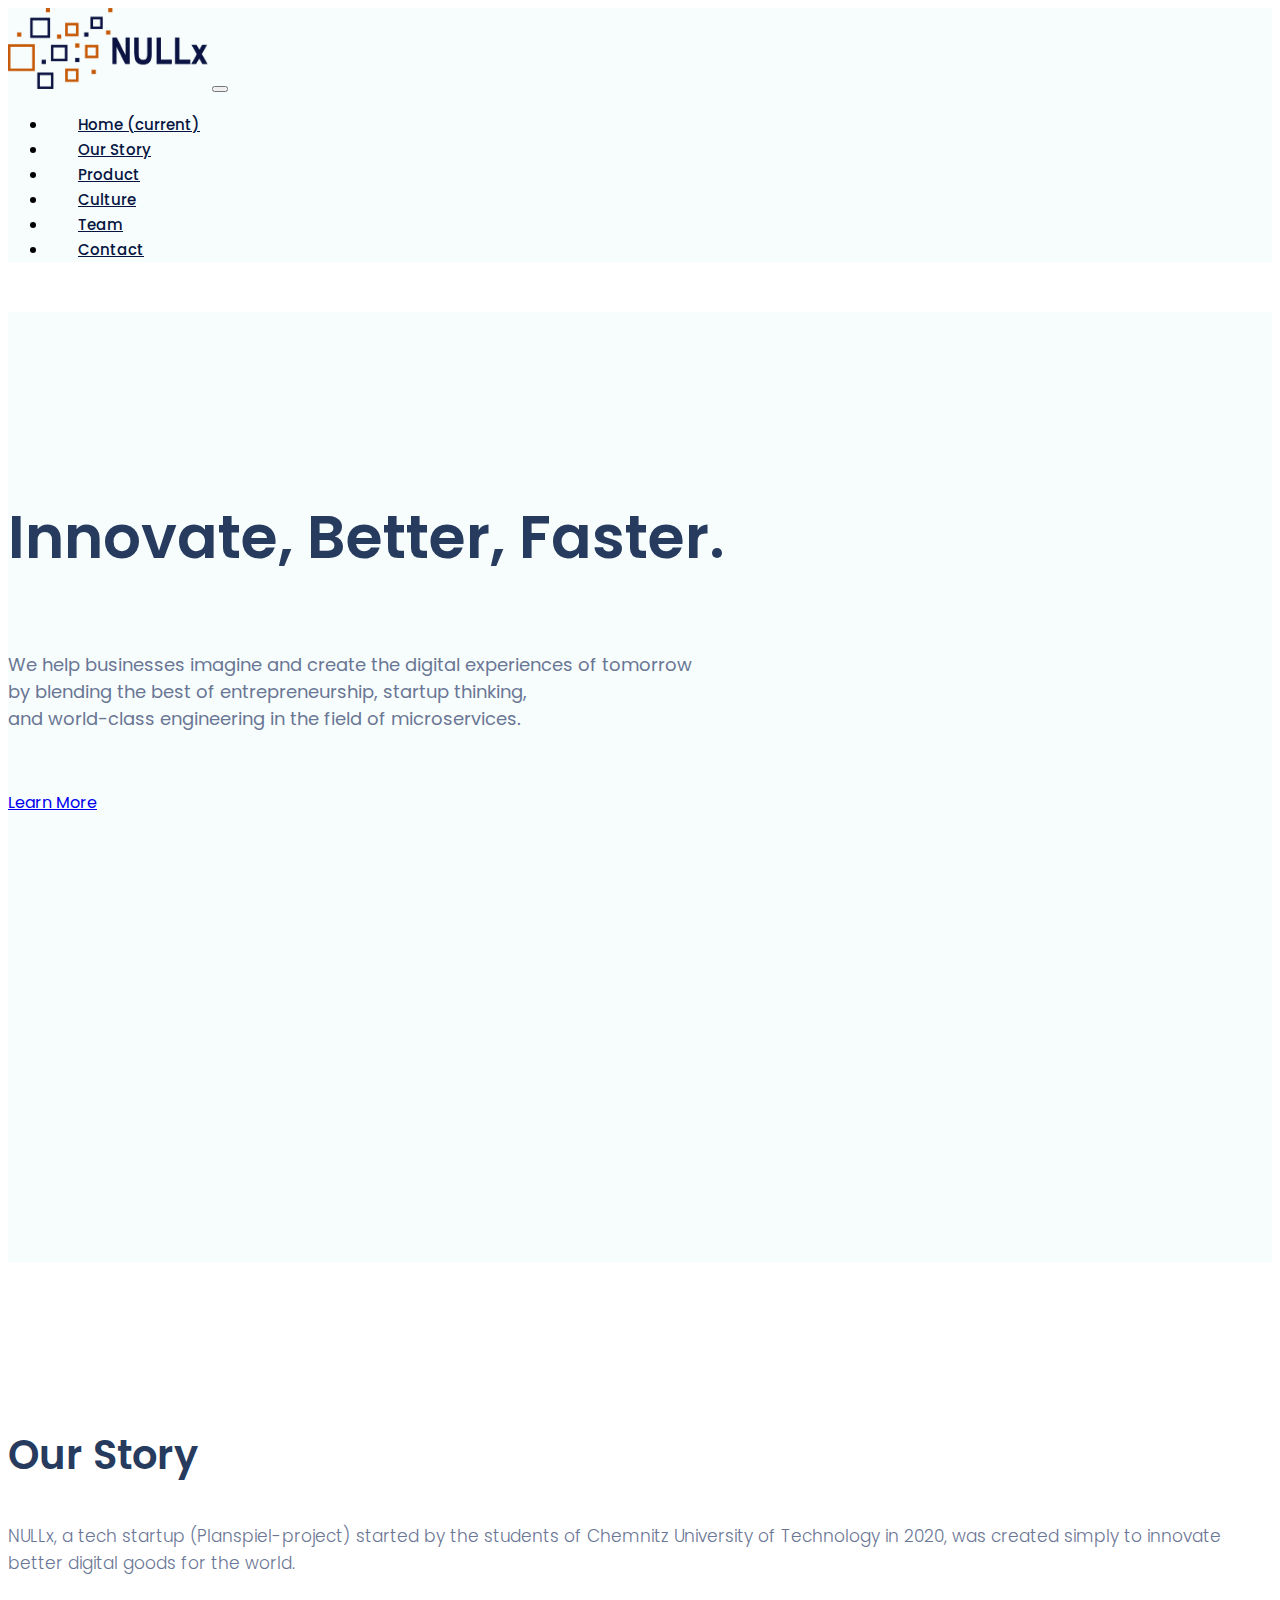
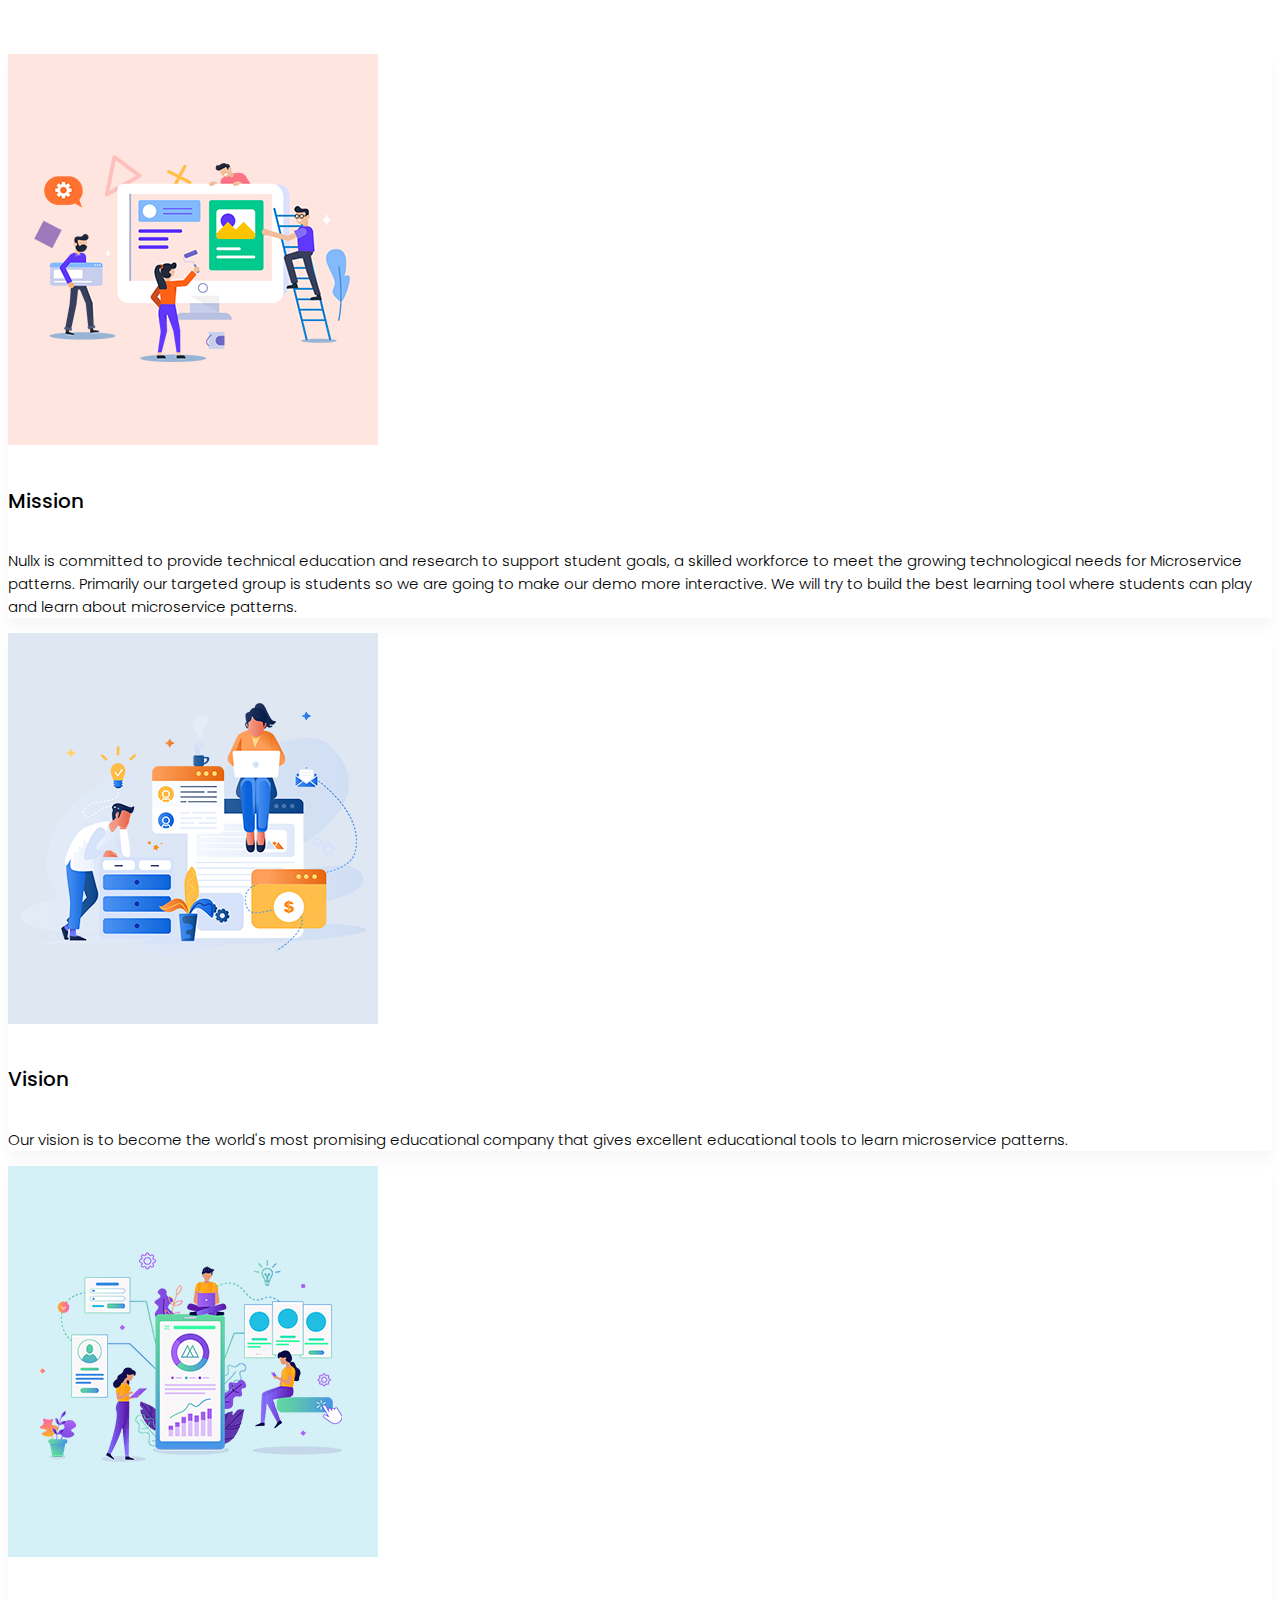
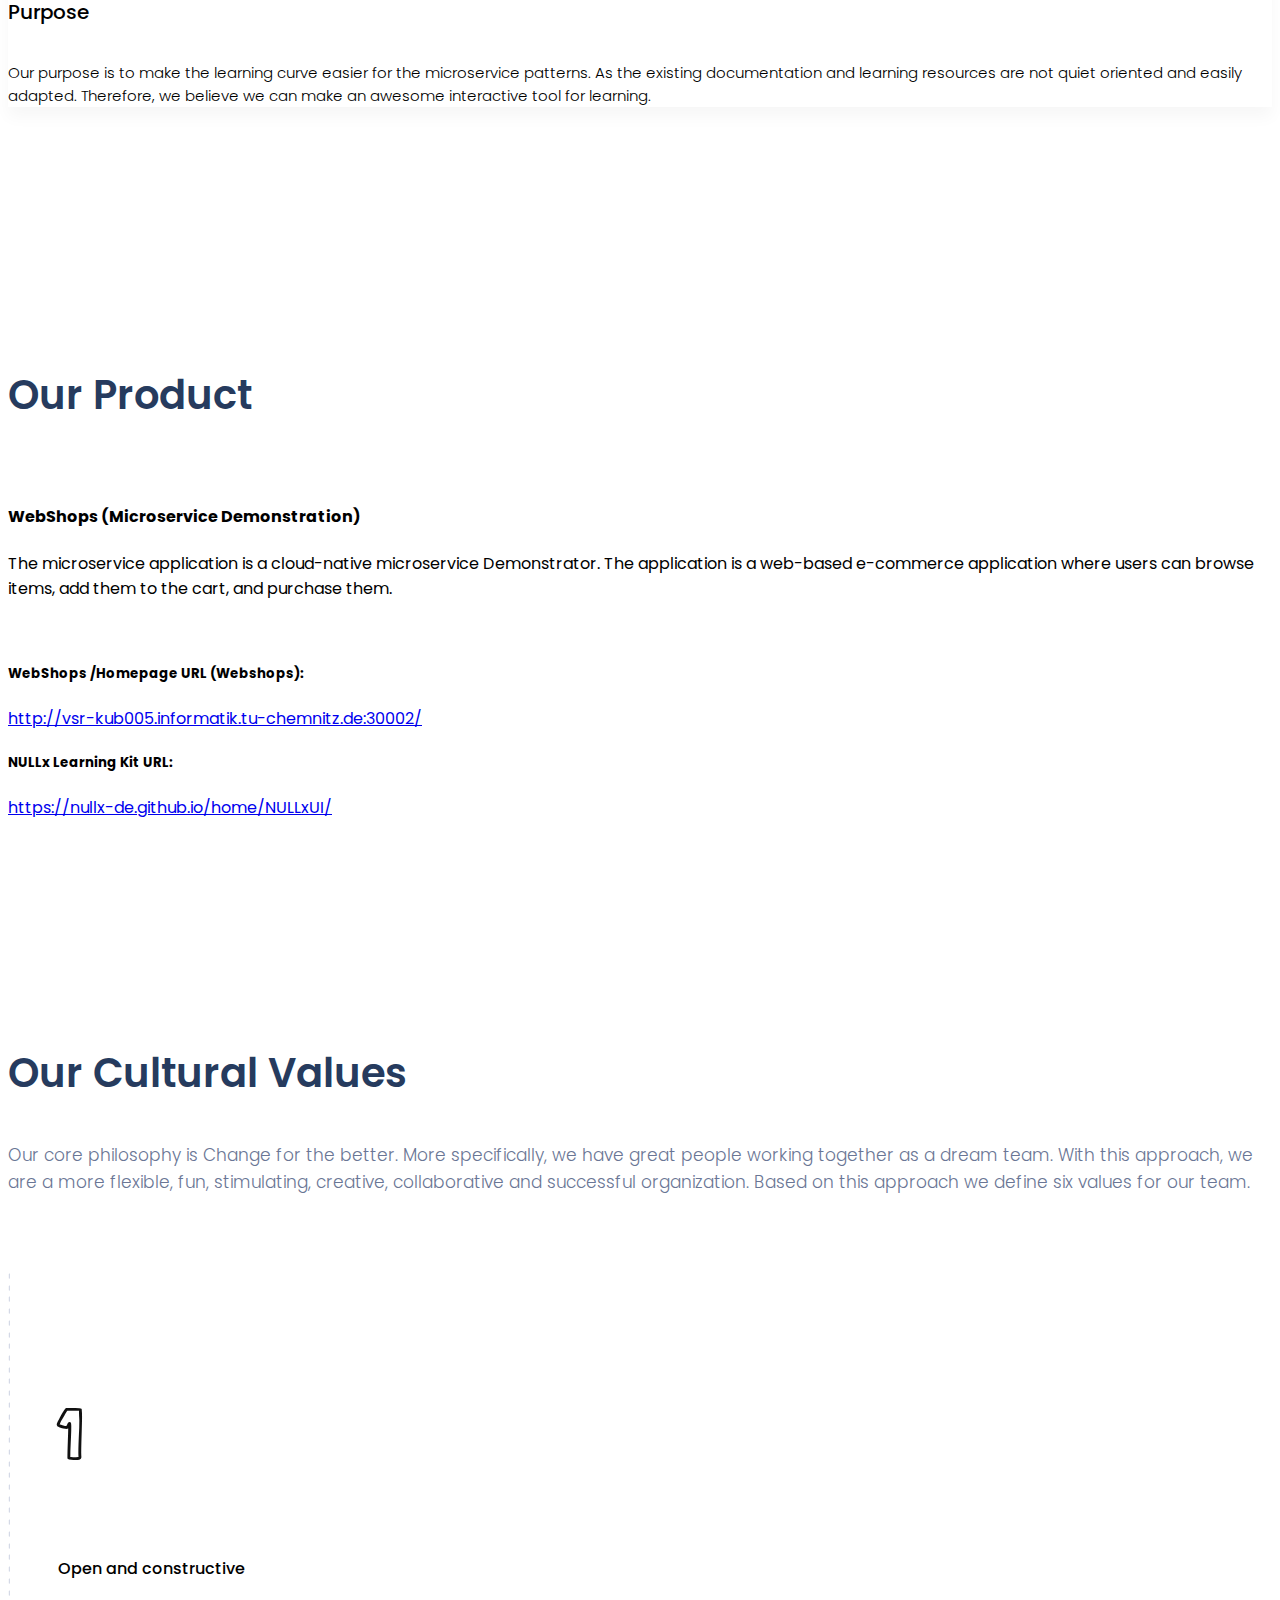
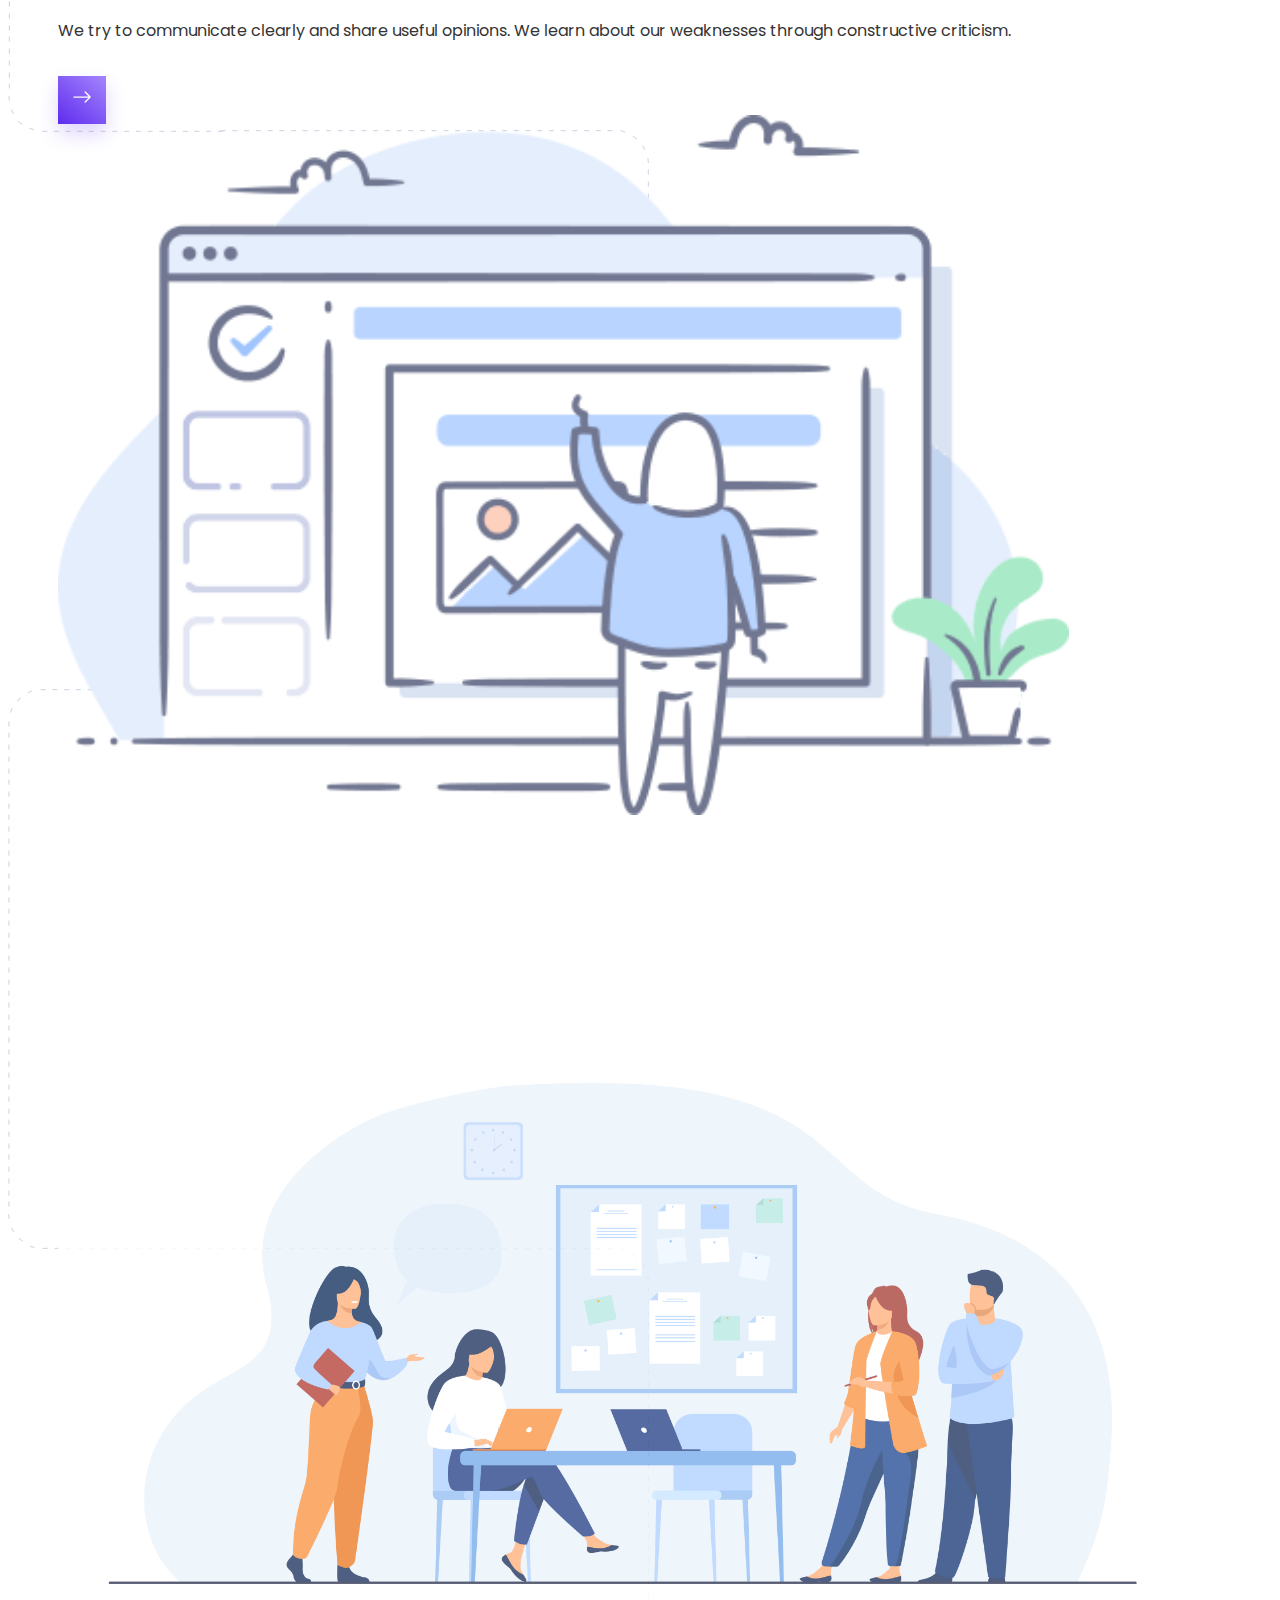
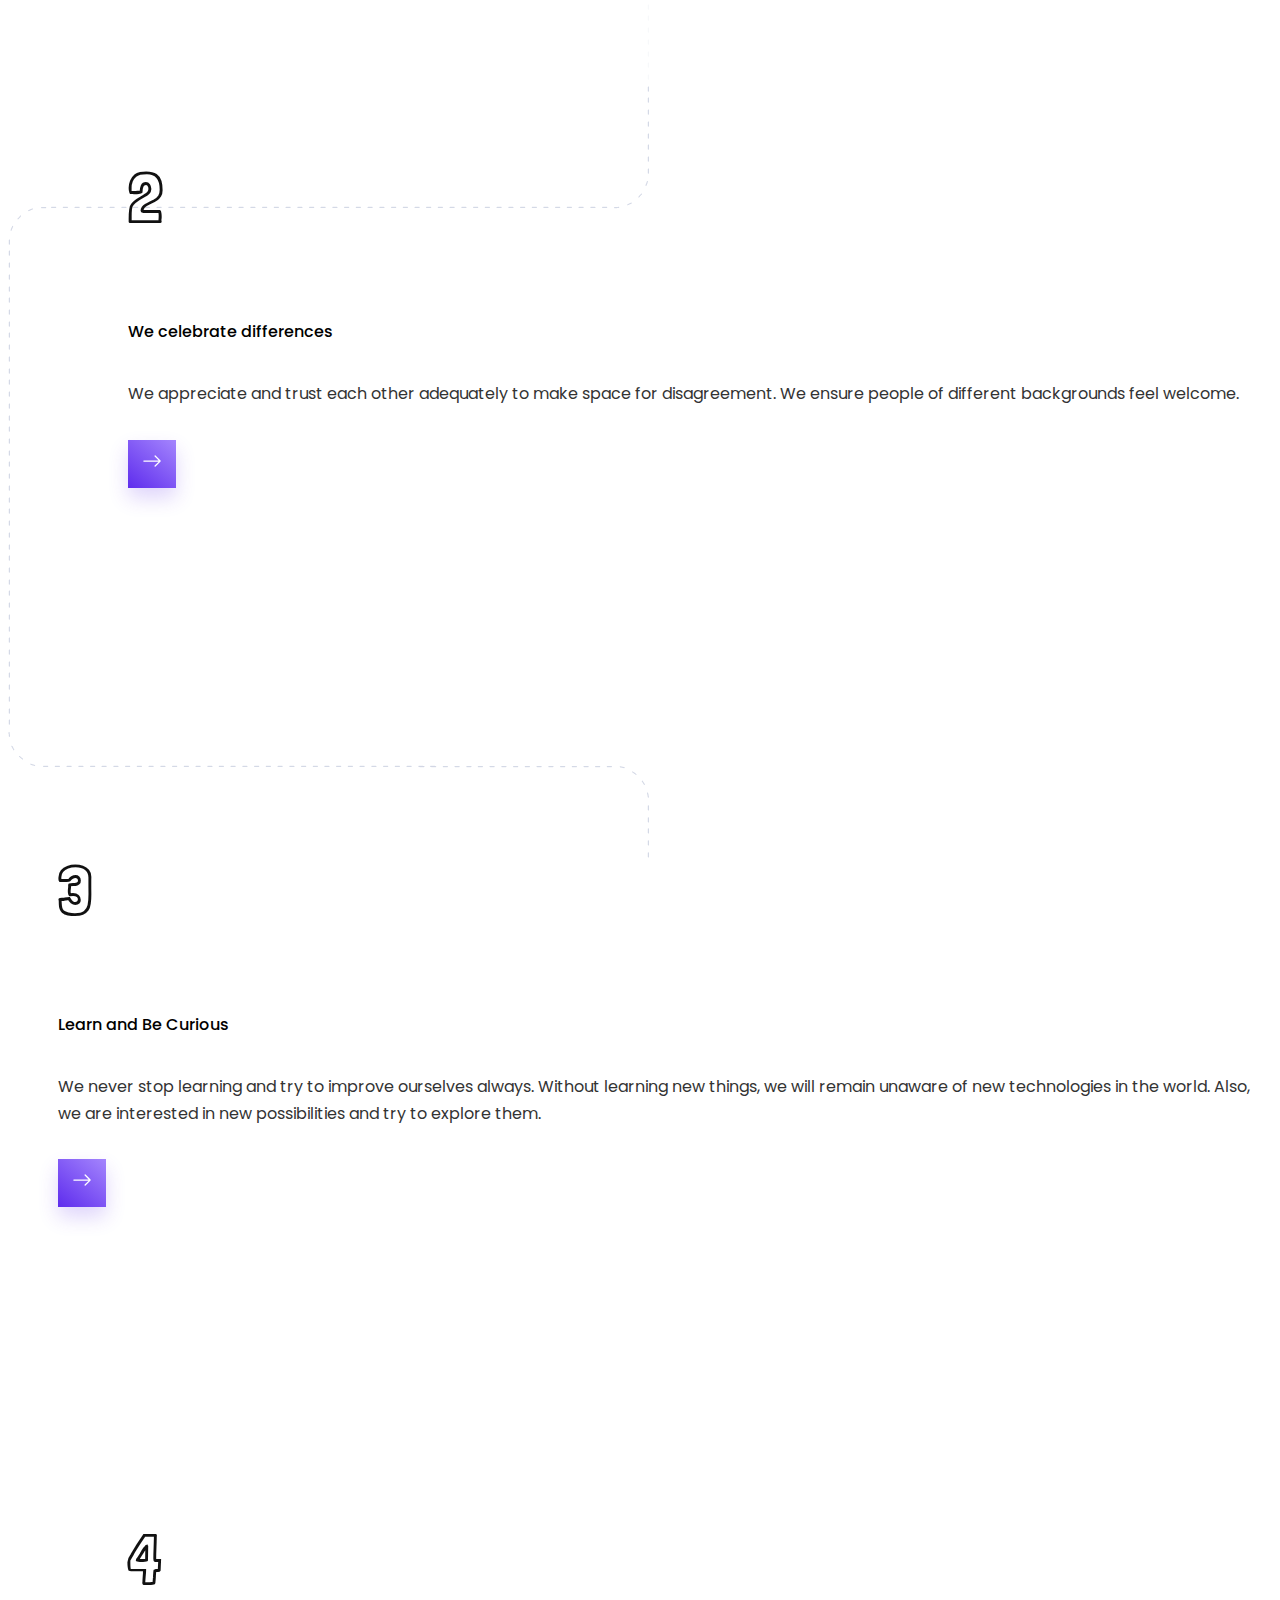
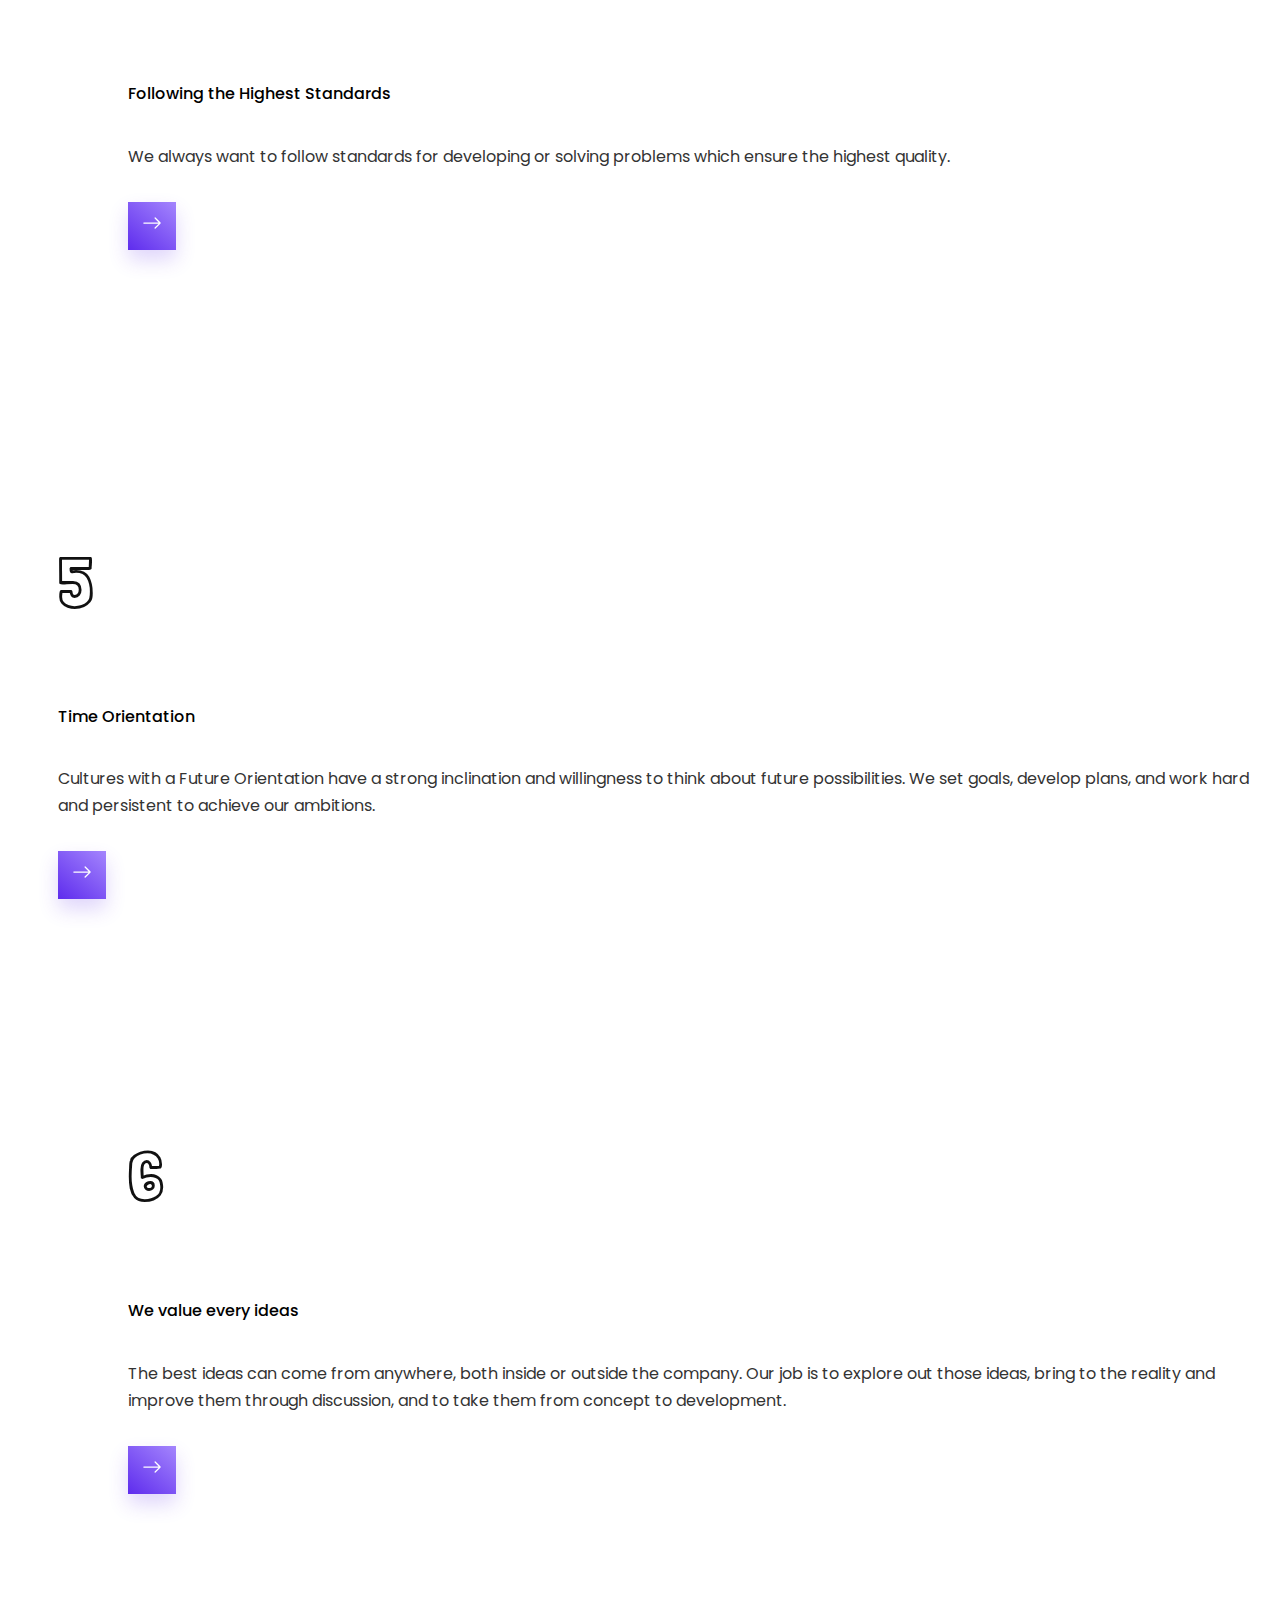
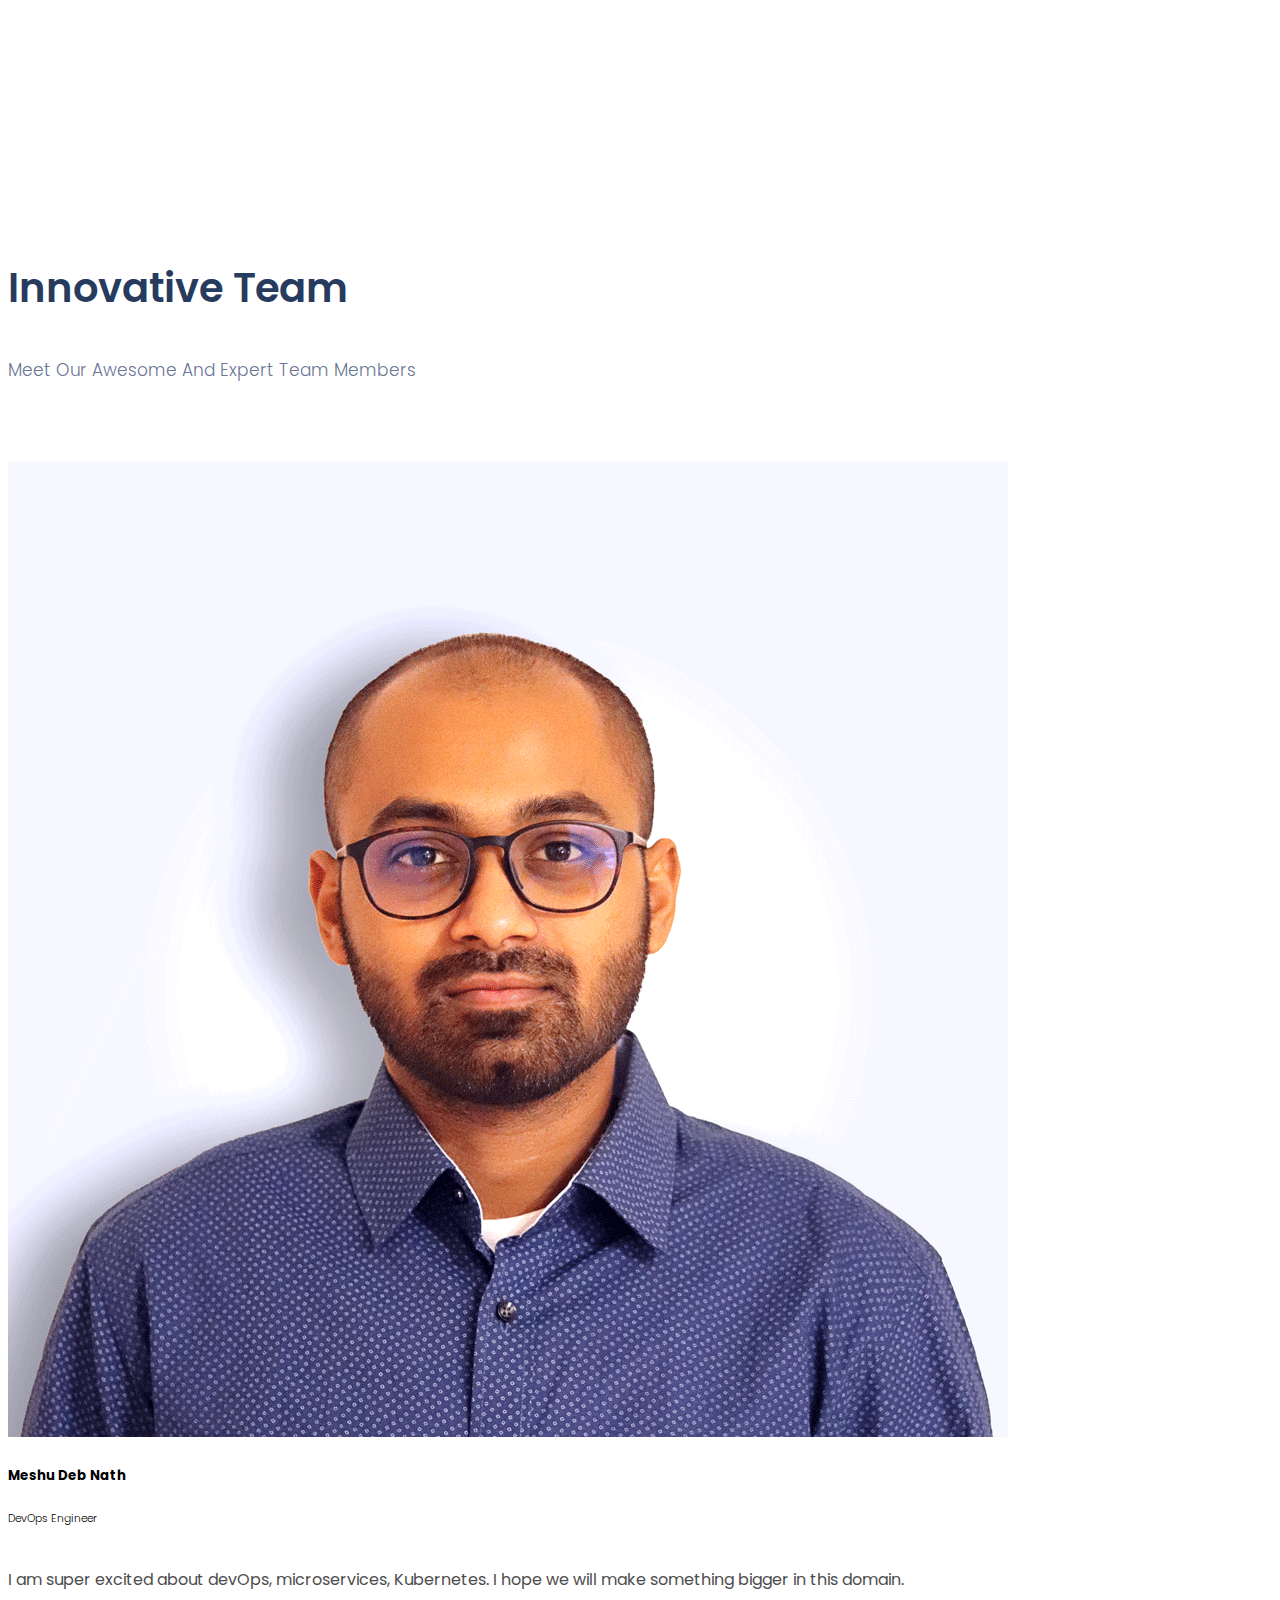
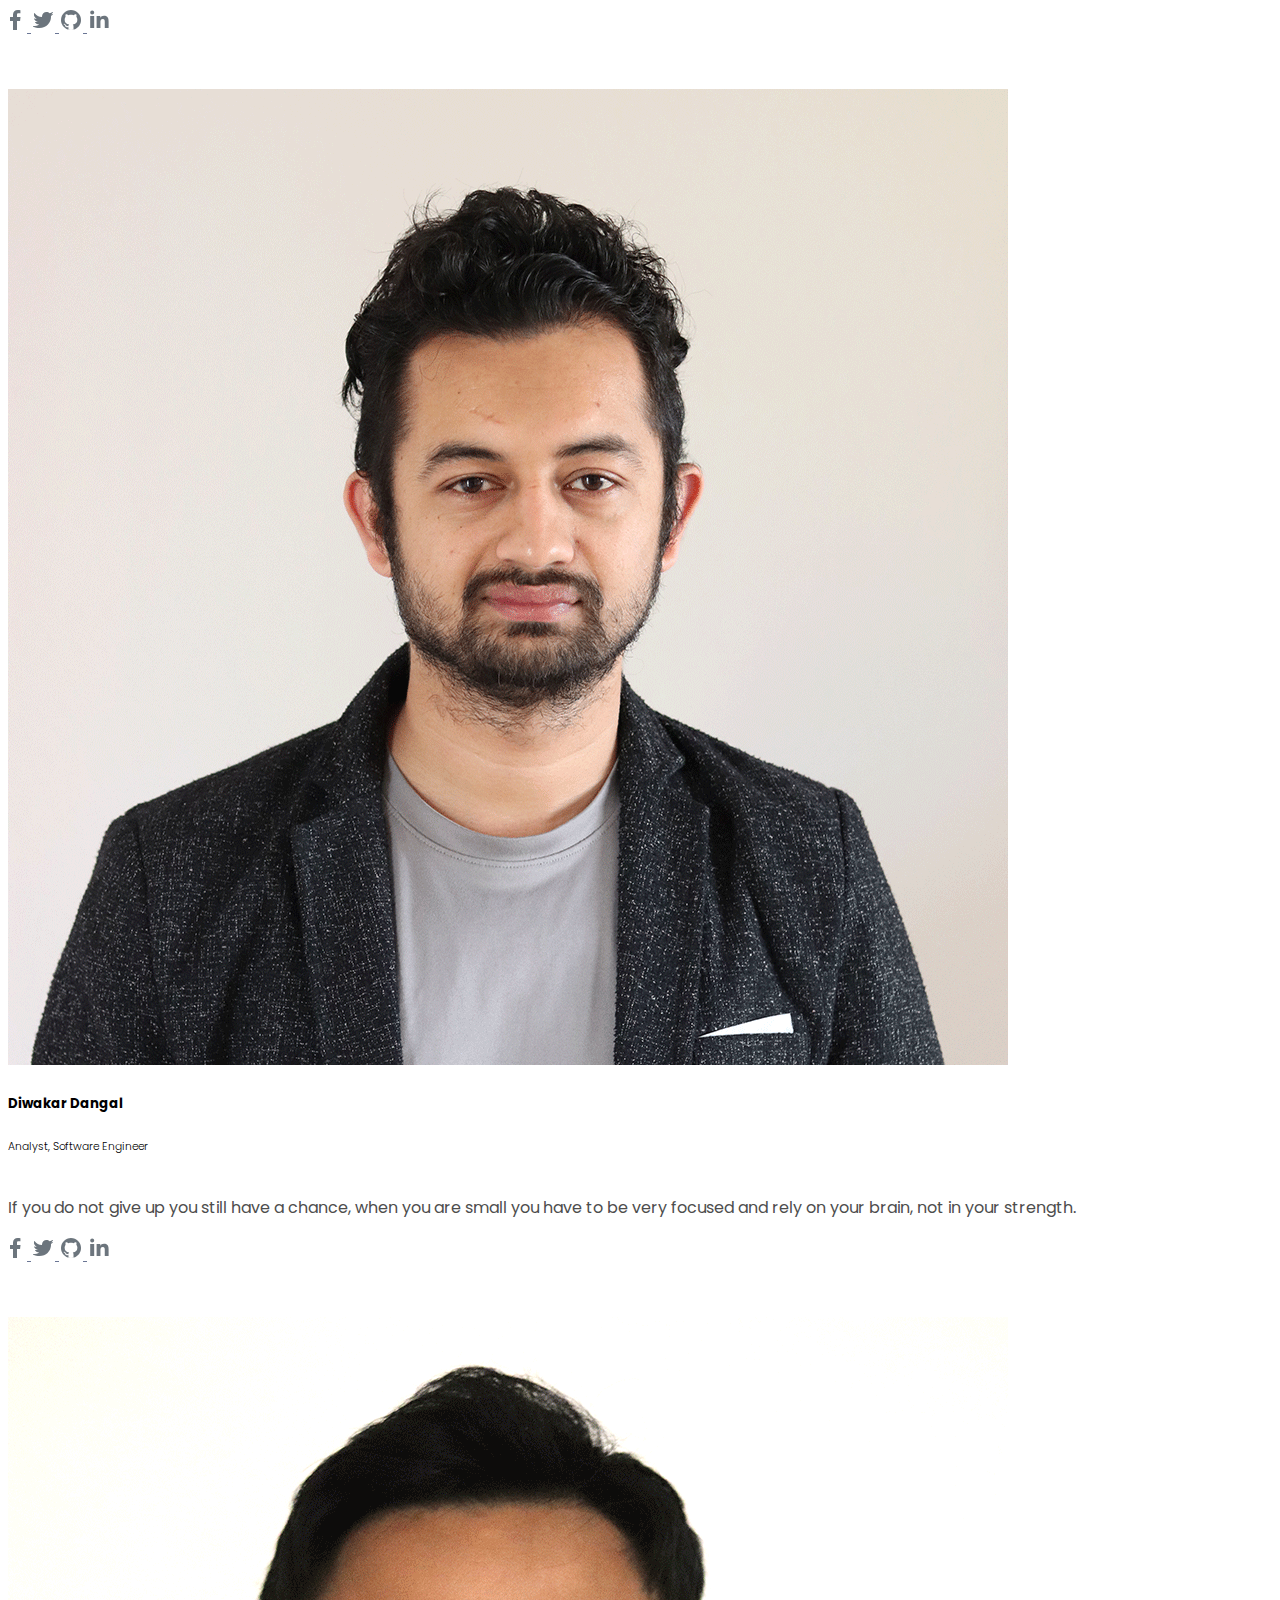
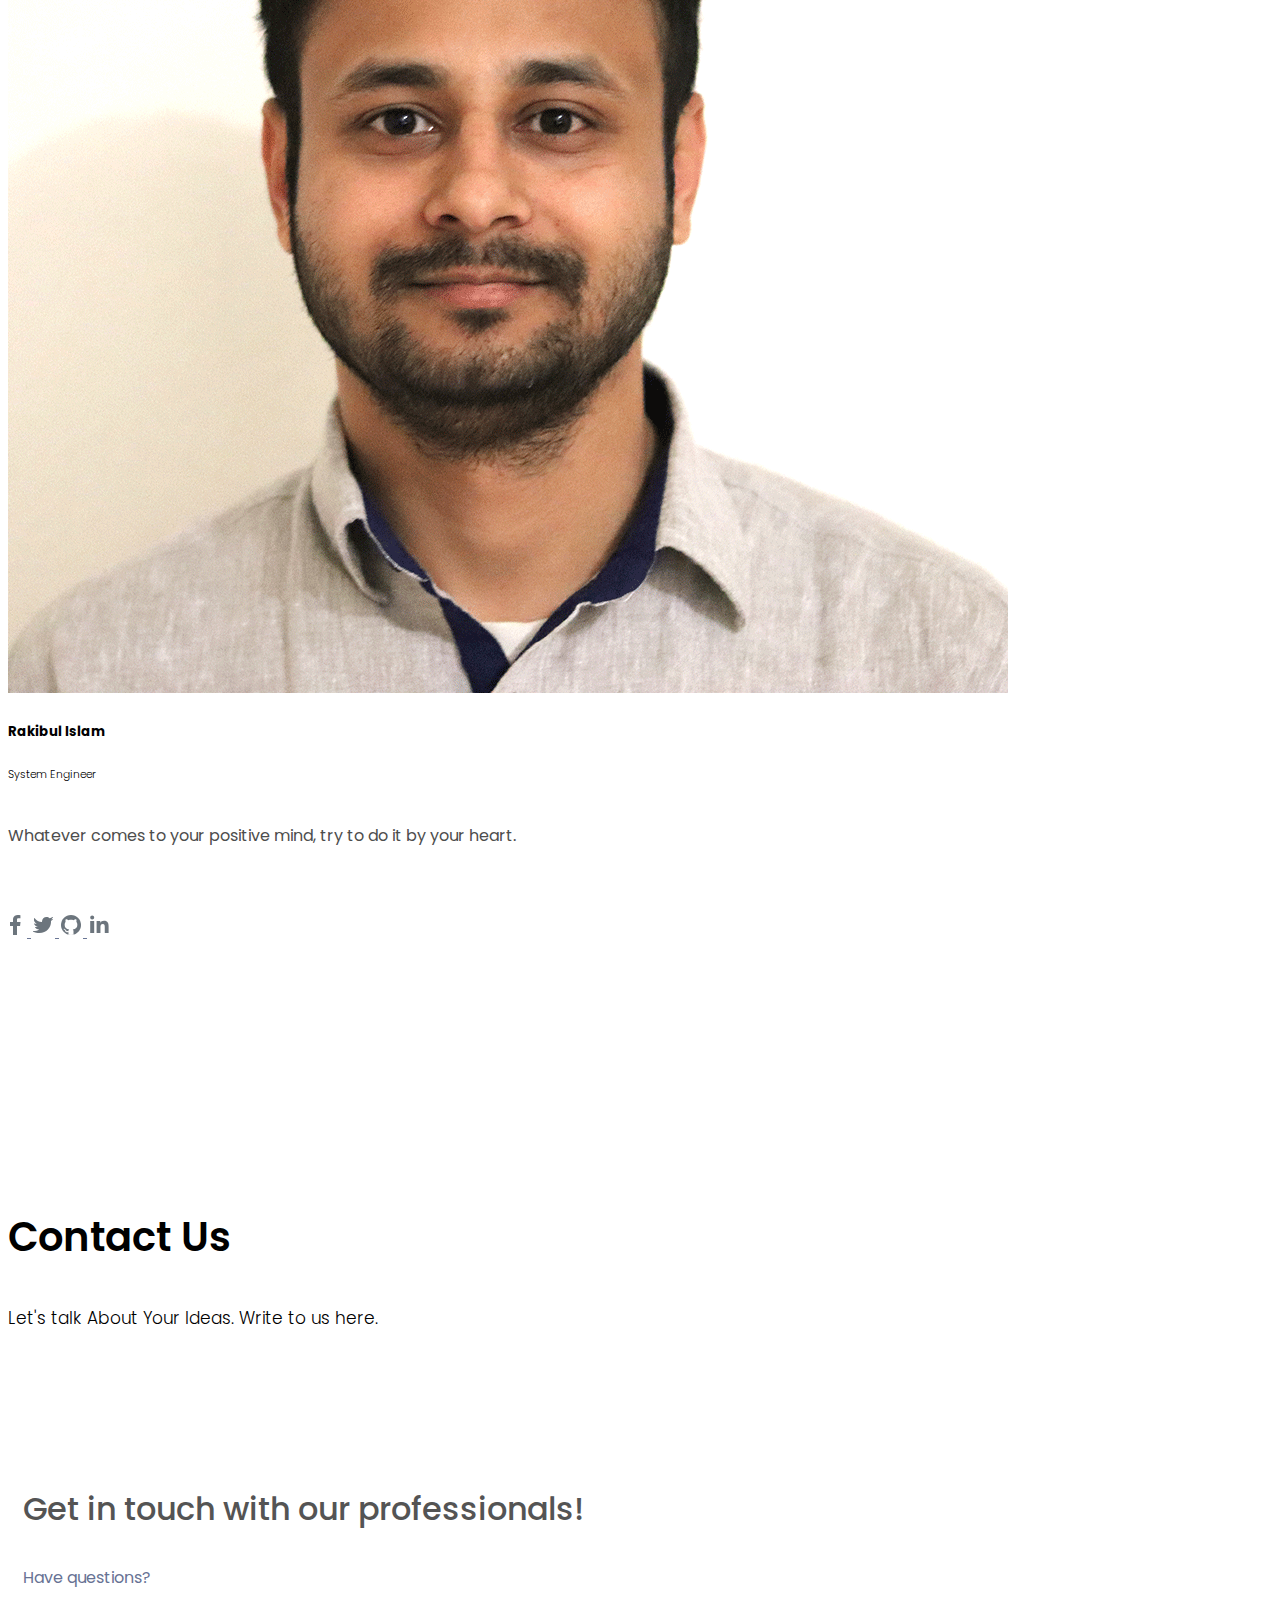
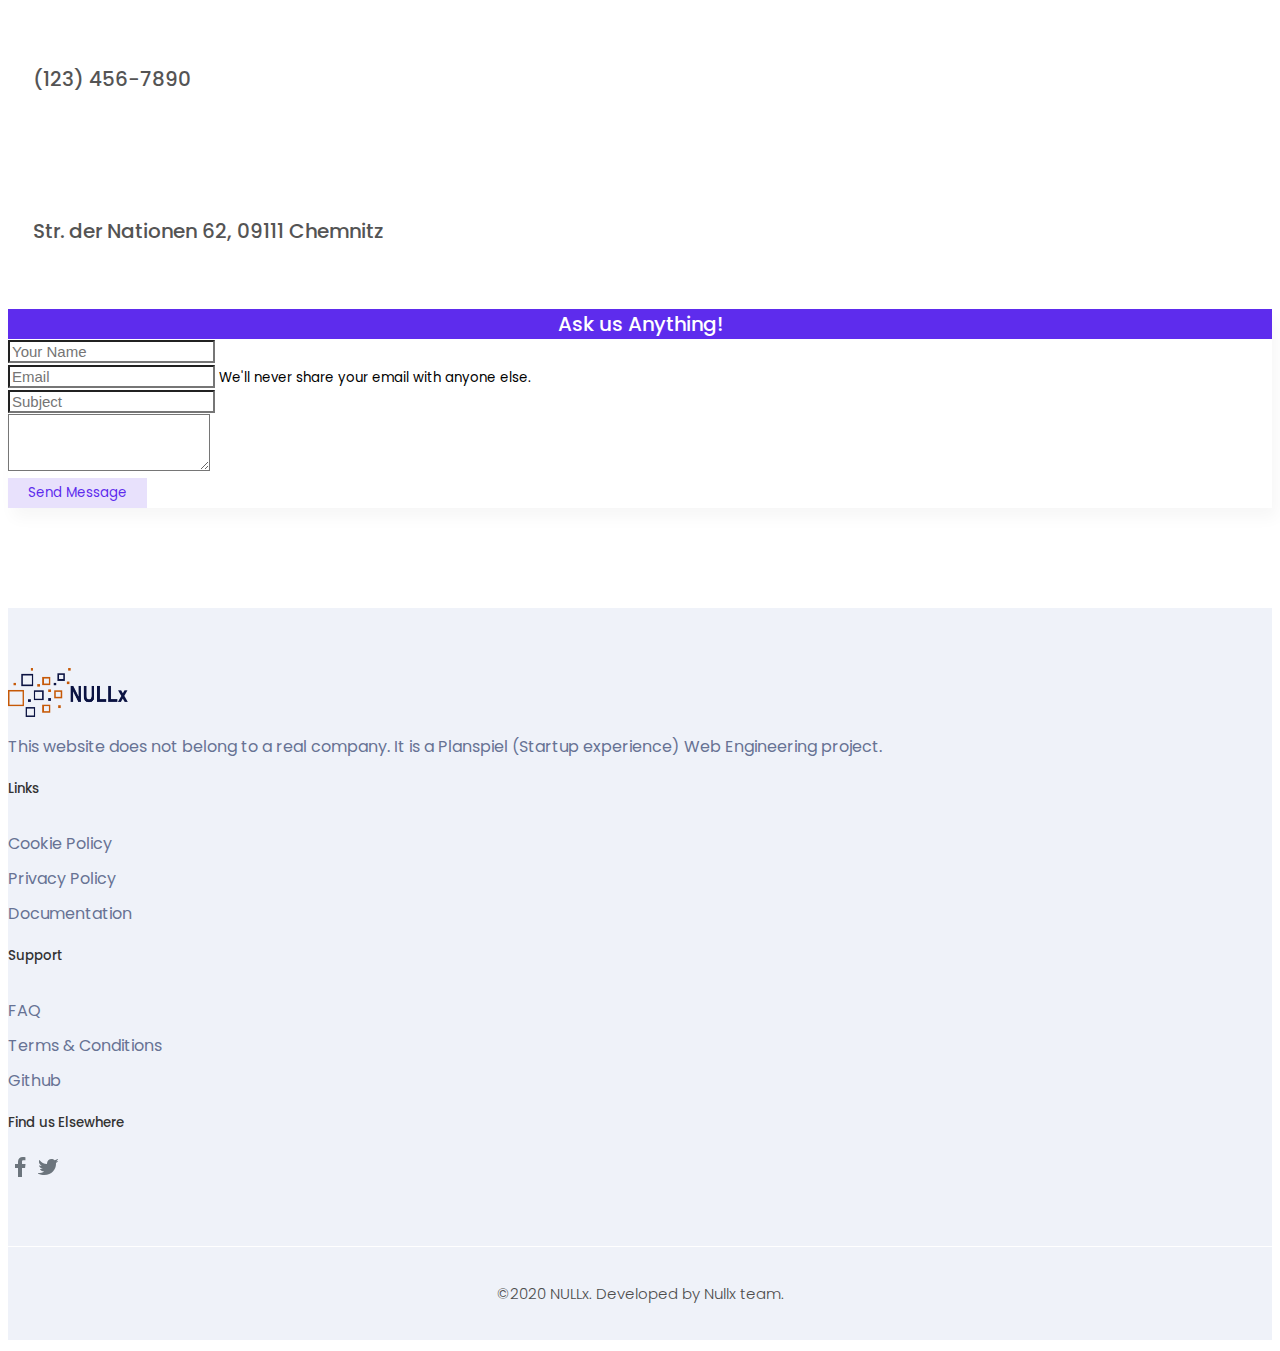
<file: index.html>
<!doctype html>
<html lang="en">
  <head>
    <!-- Required meta tags -->
    <meta charset="utf-8">
    <meta name="viewport" content="width=device-width, initial-scale=1, shrink-to-fit=no">
    <meta name="robots" content="noindex">
    <meta name="googlebot" content="noindex">
    <meta name="robots" content="noindex,nofollow" />
    <link rel="icon" type="image/png" href="favicon.png"/>
    <!-- font importing -->
    <link href="https://fonts.googleapis.com/css2?family=Poppins:wght@300;400;500;600&display=swap" rel="stylesheet">
    <link href="https://fonts.googleapis.com/css2?family=Londrina+Outline&display=swap" rel="stylesheet">

    <!-- Bootstrap CSS -->
    <link rel="stylesheet" href="https://cdn.jsdelivr.net/npm/bootstrap@4.5.3/dist/css/bootstrap.min.css" integrity="sha384-TX8t27EcRE3e/ihU7zmQxVncDAy5uIKz4rEkgIXeMed4M0jlfIDPvg6uqKI2xXr2" crossorigin="anonymous">
    <link rel="stylesheet" href="css/main.css">

    <title>NULLx</title>
  </head>
  <body data-spy="scroll" data-target=".navbar" data-offset="50">
    <!-- All the HTML section goes here .. -->
    <!-- header section -->
      <nav class="navbar navbar-expand-lg navbar-light sticky-top pl-0 ml-0" id="navigationHeader">
        <div class="container">
        <a class="navbar-brand py-0" href="#"><img id="logoImg" src="img/logo.png"  width="150" alt="" loading="lazy" alt="logo"></a>
        <button class="navbar-toggler" type="button" data-toggle="collapse" data-target="#navbarSupportedContent" aria-controls="navbarSupportedContent" aria-expanded="false" aria-label="Toggle navigation">
          <span class="navbar-toggler-icon"></span>
        </button>
      
        <div class="collapse navbar-collapse"  id="navbarSupportedContent">
          <ul class="navbar-nav ml-auto">
            <li class="nav-item active">
              <a class="nav-link" href="#">Home <span class="sr-only">(current)</span></a>
            </li>
            <li class="nav-item">
              <a class="nav-link" href="#ourStory">Our Story</a>
            </li>
             <li class="nav-item">
              <a class="nav-link" href="#product">Product</a>
            </li>
            <li class="nav-item">
              <a class="nav-link" href="#culture">Culture</a>
            </li>
            <li class="nav-item">
              <a class="nav-link" href="#team">Team</a>
            </li>
            <li class="nav-item">
              <a class="nav-link" href="#contact">Contact</a>
            </li>
          </ul>
        </div>
      </div>
      </nav>
   
    <div class="container-fluid p-0 slogan-section" >
      <div class="container">
        <div class="row">
          <div class="col-12 d-flex flex-column mx-auto">
            <h2 class="text-center">Innovate, Better, Faster.</h2>
            <p class="text-center col-sm-10 mx-auto">We help businesses imagine and create the digital experiences of tomorrow <br> by blending the best of entrepreneurship, startup thinking, <br> and world-class engineering in the field of microservices.</p>
    
            <a href="#ourStory" class="btn btn-outline-primary mx-auto">Learn More</a>
          
          </div>
        </div>
      </div>
    </div>  

    <!-- Our Story Section  -->
    <div class="container our-story" id="ourStory">
      <div class="row">
        <div class="col-8 mx-auto title text-center">
          <h2>Our Story</h1>
          <p><span class="font-weight-bold">NULLx</span>, a tech startup (Planspiel-project) started by the students of Chemnitz University of Technology in 2020, 
            was created simply to innovate better digital goods for the world.</p>   
        </div>
      </div>
      <div class="row">
         <div class="col-sm">
            <div class="card mission">
              <img loading="lazy" src="img/2.png" class="card-img-top" alt="...">
              <div class="card-body">
                <h5 class="card-title">Mission</h5>
                <p class="card-text">
                  Nullx is committed to provide technical education and research to support student goals, a skilled workforce to meet the growing technological needs for Microservice patterns. Primarily our targeted group is students so we are going to make our demo more interactive. 
                  We will try to build the best learning tool where students can play and learn about microservice patterns. 
                </p>
              </div>
           </div>
         </div>

         <!-- 2 -->
         <div class="col-sm">
          <div class="card mission">
            <img loading="lazy" src="img/1.png" class="card-img-top" alt="...">
            <div class="card-body">
              <h5 class="card-title">Vision</h5>
              <p class="card-text">Our vision is to become the world's most promising educational company that gives excellent educational tools to learn microservice patterns.</p>
            </div>
         </div>
       </div>

       <!-- 3 -->
       <div class="col-sm">
        <div class="card mission">
          <img loading="lazy" src="img/3.png" class="card-img-top" alt="...">
          <div class="card-body">
            <h5 class="card-title">Purpose</h5>
            <p class="card-text">Our purpose is to make the learning curve easier for the microservice patterns. As the existing documentation and learning resources are not quiet oriented and easily adapted. Therefore, we believe we can make an awesome interactive tool for learning.</p>
          </div>
       </div>
     </div>
    </div>
    </div>
    
    <!-- Our Product  -->
    <div class="container our-story" id="product">
      <div class="row">
        <div class="col-8 mx-auto title text-center">
          <h2>Our Product</h1> 
        </div>
      </div>
      <div class="row">
         <div class="col-sm">
           </br>
           <h4>WebShops (Microservice Demonstration)</h4>
          <p> 
            The microservice application is a cloud-native microservice Demonstrator. The application is a web-based e-commerce application where users can browse items, add them to the cart, and purchase them.
           </p>
          </br>
           <h5>WebShops /Homepage URL (Webshops):</h5> <a href="http://vsr-kub005.informatik.tu-chemnitz.de:30002/">http://vsr-kub005.informatik.tu-chemnitz.de:30002/</a>
           <h5>NULLx Learning Kit URL: </h5> <a href="https://nullx-de.github.io/home/NULLxUI/">https://nullx-de.github.io/home/NULLxUI/</a>
         </div>
      </div>
    </div>

    <!-- culture section  -->
    <!-- This section is redesigned -->
    <div class="container culture" id="culture">
      <div class="row">
        <div class="col-10 text-center title d-flex flex-column mx-auto">
          <h2>Our Cultural Values</h2>
          <p>
            Our core philosophy is <span class="font-weight-bold">Change for the better</span>. More specifically, we have great people working together as a dream team. With this approach, we are a more flexible, fun, stimulating, creative, collaborative and successful organization. Based on this approach we define six values for our team.
          </p>
        </div>        
      </div>  
      <!-- content area  -->
      <div class="container main-culture-content">
        <!-- 1 -->
        <div class="row single-culture">
          <div class="col-6 left-culture-body">
            <h3>1</h3>
            <h4 >Open and constructive</h4>
            <p >We try to communicate clearly and share useful opinions. We learn about our weaknesses through constructive criticism. </p>
            <a href="#">
              <span class="rounded rounded-circle">
                <svg width="1em" height="1em" viewBox="0 0 16 16" class="bi bi-arrow-right" fill="#fff" xmlns="http://www.w3.org/2000/svg">
                  <path fill-rule="evenodd" d="M1 8a.5.5 0 0 1 .5-.5h11.793l-3.147-3.146a.5.5 0 0 1 .708-.708l4 4a.5.5 0 0 1 0 .708l-4 4a.5.5 0 0 1-.708-.708L13.293 8.5H1.5A.5.5 0 0 1 1 8z"/>
                </svg>
              </span>
            </a>
          </div>
          <div class="col-6 right-culture-body">
            <img loading="lazy" src="img/culture.png" alt="" style="width:80%">
          </div>
        </div>
        <!-- 2 --> 
        <div class="row single-culture">
          <div class="col-6 right-culture-body">
            <img loading="lazy" src="img/culture5.jpg" alt="" style="opacity: 0.8;">
          </div>
          <div class="col-6 left-culture-body">
            <h3>2</h3>
            <h4 >We celebrate differences</h4>
            <p >We appreciate and trust each other adequately to make space for disagreement. We ensure people of different backgrounds feel welcome. 
            </p>
            <a href="#">
              <span class="rounded rounded-circle">
                <svg width="1em" height="1em" viewBox="0 0 16 16" class="bi bi-arrow-right" fill="#fff" xmlns="http://www.w3.org/2000/svg">
                  <path fill-rule="evenodd" d="M1 8a.5.5 0 0 1 .5-.5h11.793l-3.147-3.146a.5.5 0 0 1 .708-.708l4 4a.5.5 0 0 1 0 .708l-4 4a.5.5 0 0 1-.708-.708L13.293 8.5H1.5A.5.5 0 0 1 1 8z"/>
                </svg>
              </span>
            </a>
          </div>
        </div>
         <!-- 3 -->
         <div class="row single-culture">
          <div class="col-6 left-culture-body">
            <h3>3</h3>
            <h4 >Learn and Be Curious</h4>
            <p >We never stop learning and try to improve ourselves always. Without learning new things, we will remain unaware of new technologies in the world. Also, we are interested in new possibilities and try to explore them.
            </p>
            <a href="#">
              <span class="rounded rounded-circle">
                <svg width="1em" height="1em" viewBox="0 0 16 16" class="bi bi-arrow-right" fill="#fff" xmlns="http://www.w3.org/2000/svg">
                  <path fill-rule="evenodd" d="M1 8a.5.5 0 0 1 .5-.5h11.793l-3.147-3.146a.5.5 0 0 1 .708-.708l4 4a.5.5 0 0 1 0 .708l-4 4a.5.5 0 0 1-.708-.708L13.293 8.5H1.5A.5.5 0 0 1 1 8z"/>
                </svg>
              </span>
            </a>
          </div>
          <div class="col-6 right-culture-body">
            <img loading="lazy" src="img/culture6.jpg" alt="">
          </div>
        </div>
        <!-- 4 -->
        <div class="row single-culture">
          <div class="col-6 right-culture-body">
            <img loading="lazy" src="img/culture2.png" alt="" style="opacity: 0.8;">
          </div>
          <div class="col-6 left-culture-body">
            <h3>4</h3>
            <h4>Following the Highest Standards</h4>
            <p>We always want to follow standards for developing or solving problems which ensure the highest quality.
            </p>
            <a href="#">
              <span class="rounded rounded-circle">
                <svg width="1em" height="1em" viewBox="0 0 16 16" class="bi bi-arrow-right" fill="#fff" xmlns="http://www.w3.org/2000/svg">
                  <path fill-rule="evenodd" d="M1 8a.5.5 0 0 1 .5-.5h11.793l-3.147-3.146a.5.5 0 0 1 .708-.708l4 4a.5.5 0 0 1 0 .708l-4 4a.5.5 0 0 1-.708-.708L13.293 8.5H1.5A.5.5 0 0 1 1 8z"/>
                </svg>
              </span>
            </a>
          </div>
        </div>
        <!-- 5 -->
        <div class="row single-culture">
          <div class="col-6 left-culture-body">
            <h3>5</h3>
            <h4 >Time Orientation</h4>
            <p >Cultures with a Future Orientation have a strong inclination and willingness to think about future possibilities. We set goals, develop plans, and work hard and persistent to achieve our ambitions.</p>
            <a href="#">
              <span class="rounded rounded-circle">
                <svg width="1em" height="1em" viewBox="0 0 16 16" class="bi bi-arrow-right" fill="#fff" xmlns="http://www.w3.org/2000/svg">
                  <path fill-rule="evenodd" d="M1 8a.5.5 0 0 1 .5-.5h11.793l-3.147-3.146a.5.5 0 0 1 .708-.708l4 4a.5.5 0 0 1 0 .708l-4 4a.5.5 0 0 1-.708-.708L13.293 8.5H1.5A.5.5 0 0 1 1 8z"/>
                </svg>
              </span>
            </a>
          </div>
          <div class="col-6 right-culture-body">
            <img loading="lazy" src="img/culture3.png" alt=""  style="width: 80%">
          </div>
        </div>
         <!-- 6 -->
         <div class="row single-culture">
          <div class="col-6 right-culture-body">
            <img loading="lazy" src="img/culture4.jpg" alt="">
          </div>
          <div class="col-6 left-culture-body">
            <h3>6</h3>
            <h4 >We value every ideas</h4>
            <p >The best ideas can come from anywhere, both inside or outside the company. Our job is to explore out those ideas, bring to the reality and improve them through discussion, and to take them from concept to development.</p>
            <a href="#">
              <span class="rounded rounded-circle">
                <svg width="1em" height="1em" viewBox="0 0 16 16" class="bi bi-arrow-right" fill="#fff" xmlns="http://www.w3.org/2000/svg">
                  <path fill-rule="evenodd" d="M1 8a.5.5 0 0 1 .5-.5h11.793l-3.147-3.146a.5.5 0 0 1 .708-.708l4 4a.5.5 0 0 1 0 .708l-4 4a.5.5 0 0 1-.708-.708L13.293 8.5H1.5A.5.5 0 0 1 1 8z"/>
                </svg>
              </span>
            </a>
          </div>
        </div>

      </div>

       <!-- content area only for mobile view  -->
       <div class="container main-culture-content-mobile-view">
        <!-- 1 -->
        <div class="row single-culture">
          <div class="col-12 right-culture-body">
            <img loading="lazy" src="img/culture.png" alt="">
          </div>
          <div class="col-12 left-culture-body">
            <h3>1</h3>
            <h4 >Open and constructive</h4>
            <p >We strive to communicate clearly and share helpful feedback. Constructive criticism is often the only way we learn about our weaknesses. Without it it can be very difficult to improve.</p>
            <a href="#">
              <span class="rounded rounded-circle">
                <svg width="1em" height="1em" viewBox="0 0 16 16" class="bi bi-arrow-right" fill="#fff" xmlns="http://www.w3.org/2000/svg">
                  <path fill-rule="evenodd" d="M1 8a.5.5 0 0 1 .5-.5h11.793l-3.147-3.146a.5.5 0 0 1 .708-.708l4 4a.5.5 0 0 1 0 .708l-4 4a.5.5 0 0 1-.708-.708L13.293 8.5H1.5A.5.5 0 0 1 1 8z"/>
                </svg>
              </span>
            </a>
          </div>
        </div>
        <!-- 2 --> 
        <div class="row single-culture">
          <div class="col-12 right-culture-body">
            <img loading="lazy" src="img/culture5.jpg" alt="" style="opacity: 0.8;">
          </div>
          <div class="col-12 left-culture-body">
            <h3>2</h3>
            <h4 >We celebrate differences</h4>
            <p >We respect and trust each other enough to make space for disagreement and debate. We ensure people of diverse backgrounds feel welcome. We encourage different opinions and approaches to be heard, and then we come together and build.
            </p>
            <a href="#">
              <span class="rounded rounded-circle">
                <svg width="1em" height="1em" viewBox="0 0 16 16" class="bi bi-arrow-right" fill="#fff" xmlns="http://www.w3.org/2000/svg">
                  <path fill-rule="evenodd" d="M1 8a.5.5 0 0 1 .5-.5h11.793l-3.147-3.146a.5.5 0 0 1 .708-.708l4 4a.5.5 0 0 1 0 .708l-4 4a.5.5 0 0 1-.708-.708L13.293 8.5H1.5A.5.5 0 0 1 1 8z"/>
                </svg>
              </span>
            </a>
          </div>
        </div>
         <!-- 3 -->
         <div class="row single-culture">
          <div class="col-12 right-culture-body">
            <img loading="lazy" src="img/culture6.jpg" alt="">
          </div>
          <div class="col-12 left-culture-body">
            <h3>3</h3>
            <h4 >Learn and Be Curious</h4>
            <p >We never stop learning and always seek to improve ourselves. We are curious about new possibilities and act to explore them.
            </p>
            <a href="#">
              <span class="rounded rounded-circle">
                <svg width="1em" height="1em" viewBox="0 0 16 16" class="bi bi-arrow-right" fill="#fff" xmlns="http://www.w3.org/2000/svg">
                  <path fill-rule="evenodd" d="M1 8a.5.5 0 0 1 .5-.5h11.793l-3.147-3.146a.5.5 0 0 1 .708-.708l4 4a.5.5 0 0 1 0 .708l-4 4a.5.5 0 0 1-.708-.708L13.293 8.5H1.5A.5.5 0 0 1 1 8z"/>
                </svg>
              </span>
            </a>
          </div>
        </div>
        <!-- 4 -->
        <div class="row single-culture">
          <div class="col-12 right-culture-body">
            <img loading="lazy" src="img/culture2.png" alt="" style="opacity: 0.8;">
          </div>
          <div class="col-12 left-culture-body">
            <h3>4</h3>
            <h4>Insist on the Highest Standards</h4>
            <p>We always want to follow standards for developing or solving problems which ensure the highest quality.
            </p>
            <a href="#">
              <span class="rounded rounded-circle">
                <svg width="1em" height="1em" viewBox="0 0 16 16" class="bi bi-arrow-right" fill="#fff" xmlns="http://www.w3.org/2000/svg">
                  <path fill-rule="evenodd" d="M1 8a.5.5 0 0 1 .5-.5h11.793l-3.147-3.146a.5.5 0 0 1 .708-.708l4 4a.5.5 0 0 1 0 .708l-4 4a.5.5 0 0 1-.708-.708L13.293 8.5H1.5A.5.5 0 0 1 1 8z"/>
                </svg>
              </span>
            </a>
          </div>
        </div>
        <!-- 5 -->
        <div class="row single-culture">
          <div class="col-12 right-culture-body">
            <img loading="lazy" src="img/culture3.png" alt="">
          </div>
          <div class="col-12 left-culture-body">
            <h3>5</h3>
            <h4 >Time Orientation</h4>
            <p >Cultures with a Future Orientation have a strong tendency and willingness to imagine future possibilities. Members set long-term goals, develop plans, and work hard and persevere to achieve their ambitions. They delay gratification and display a strong propensity to save and invest</p>
            <a href="#">
              <span class="rounded rounded-circle">
                <svg width="1em" height="1em" viewBox="0 0 16 16" class="bi bi-arrow-right" fill="#fff" xmlns="http://www.w3.org/2000/svg">
                  <path fill-rule="evenodd" d="M1 8a.5.5 0 0 1 .5-.5h11.793l-3.147-3.146a.5.5 0 0 1 .708-.708l4 4a.5.5 0 0 1 0 .708l-4 4a.5.5 0 0 1-.708-.708L13.293 8.5H1.5A.5.5 0 0 1 1 8z"/>
                </svg>
              </span>
            </a>
          </div>
          
        </div>
         <!-- 6 -->
         <div class="row single-culture">
          <div class="col-12 right-culture-body">
            <img loading="lazy" src="img/culture4.jpg" alt="">
          </div>
          <div class="col-12 left-culture-body">
            <h3>6</h3>
            <h4 >We value every ideas</h4>
            <p >We believe that the best ideas can come from anywhere, both inside and outside our company. Our job is to seek out those ideas, to shape and improve them through candid debate, and to take them from concept to action.</p>
            <a href="#">
              <span class="rounded rounded-circle">
                <svg width="1em" height="1em" viewBox="0 0 16 16" class="bi bi-arrow-right" fill="#fff" xmlns="http://www.w3.org/2000/svg">
                  <path fill-rule="evenodd" d="M1 8a.5.5 0 0 1 .5-.5h11.793l-3.147-3.146a.5.5 0 0 1 .708-.708l4 4a.5.5 0 0 1 0 .708l-4 4a.5.5 0 0 1-.708-.708L13.293 8.5H1.5A.5.5 0 0 1 1 8z"/>
                </svg>
              </span>
            </a>
          </div>
        
        </div>

      </div>
        <!-- section closed here [only for mobile view] -->
    </div> <!-- culture section container end here -->

    <!-- team section  -->

    <div class="container-fluid team-section parallax-window" id="team" data-parallax="scroll" data-image-src="img/team4.jpg">
      <div class="container">
       <div class="row title text-center title d-flex flex-column mx-auto">
          <h2>Innovative Team</h2>
          <p>Meet Our Awesome And Expert Team Members</p>
       </div>

       <div class="row">
        <div class="col-sm">
          <div class="card team-member">
            <img src="img/meshu_web.png" class="card-img-top" alt="...">
            <div class="card-body text-left">
              <h5 class="card-title">Meshu Deb Nath</h5>
              <h6 class="card-subtitle text-muted">DevOps Engineer</h6>
              <p class="card-text">I am super excited about devOps, microservices, Kubernetes. I hope we will make something bigger in this domain.</p>
               <div class="social-media-list">
                 <ul>
                  <li>
                    <a href="https://www.facebook.com/rmeshu/">
                      <span class="social-media-list-icon">
                        <svg fill="#6c757d" xmlns="http://www.w3.org/2000/svg"  viewBox="0 0 24 24" width="24px" height="24px"><path d="M17.525,9H14V7c0-1.032,0.084-1.682,1.563-1.682h1.868v-3.18C16.522,2.044,15.608,1.998,14.693,2C11.98,2,10,3.657,10,6.699V9H7v4l3-0.001V22h4v-9.003l3.066-0.001L17.525,9z"/></svg>
                      </span>
                    </a>
                   </li>
                   <li>
                    <a href="https://twitter.com/meshu3361">
                      <span class="social-media-list-icon">
                        <svg fill="#6c757d" xmlns="http://www.w3.org/2000/svg"  viewBox="0 0 24 24" width="24px" height="24px"><path d="M21.634,4.031c-0.815,0.385-2.202,1.107-2.899,1.245c-0.027,0.007-0.049,0.016-0.075,0.023c-0.813-0.802-1.927-1.299-3.16-1.299c-2.485,0-4.5,2.015-4.5,4.5c0,0.131-0.011,0.372,0,0.5c-3.218,0-5.568-1.679-7.327-3.837C3.438,4.873,3.188,5.024,3.136,5.23C3.019,5.696,2.979,6.475,2.979,7.031c0,1.401,1.095,2.777,2.8,3.63c-0.314,0.081-0.66,0.139-1.02,0.139c-0.424,0-0.912-0.111-1.339-0.335c-0.158-0.083-0.499-0.06-0.398,0.344c0.405,1.619,2.253,2.756,3.904,3.087c-0.375,0.221-1.175,0.176-1.543,0.176c-0.136,0-0.609-0.032-0.915-0.07c-0.279-0.034-0.708,0.038-0.349,0.582c0.771,1.167,2.515,1.9,4.016,1.928c-1.382,1.084-3.642,1.48-5.807,1.48c-0.438-0.01-0.416,0.489-0.063,0.674C3.862,19.504,6.478,20,8.347,20C15.777,20,20,14.337,20,8.999c0-0.086-0.002-0.266-0.005-0.447C19.995,8.534,20,8.517,20,8.499c0-0.027-0.008-0.053-0.008-0.08c-0.003-0.136-0.006-0.263-0.009-0.329c0.589-0.425,1.491-1.163,1.947-1.728c0.155-0.192,0.03-0.425-0.181-0.352c-0.543,0.189-1.482,0.555-2.07,0.625c1.177-0.779,1.759-1.457,2.259-2.21C22.109,4.168,21.895,3.907,21.634,4.031z"/></svg>
                      </span>
                    </a>
                   </li>
                   <li>
                    <a href="https://github.com/meshudn">
                      <span class="social-media-list-icon">
                        <svg fill="#6c757d" xmlns="http://www.w3.org/2000/svg"  viewBox="0 0 48 48" width="24px" height="24px"><linearGradient id="rL2wppHyxHVbobwndsT6Ca" x1="4" x2="44" y1="23.508" y2="23.508" gradientUnits="userSpaceOnUse"><stop offset="0" stop-color="#6c757d"/><stop offset="1" stop-color="#6c757d"/></linearGradient><path fill="url(#rL2wppHyxHVbobwndsT6Ca)" d="M24,4C12.954,4,4,12.954,4,24c0,8.887,5.801,16.411,13.82,19.016h12.36	C38.199,40.411,44,32.887,44,24C44,12.954,35.046,4,24,4z"/><path d="M30.01,41.996L30,36.198c0-0.939-0.22-1.856-0.642-2.687c5.641-1.133,8.386-4.468,8.386-10.177	c0-2.255-0.665-4.246-1.976-5.92c0.1-0.317,0.174-0.645,0.22-0.981c0.188-1.369-0.023-2.264-0.193-2.984l-0.027-0.116	c-0.186-0.796-0.409-1.364-0.418-1.388l-0.111-0.282l-0.111-0.282l-0.302-0.032l-0.303-0.032c0,0-0.199-0.021-0.501-0.021	c-0.419,0-1.04,0.042-1.627,0.241l-0.196,0.066c-0.74,0.249-1.439,0.485-2.417,1.069c-0.286,0.171-0.599,0.366-0.934,0.584	C27.334,12.881,25.705,12.69,24,12.69c-1.722,0-3.365,0.192-4.889,0.571c-0.339-0.22-0.654-0.417-0.942-0.589	c-0.978-0.584-1.677-0.819-2.417-1.069l-0.196-0.066c-0.585-0.199-1.207-0.241-1.626-0.241c-0.302,0-0.501,0.021-0.501,0.021	l-0.302,0.032l-0.3,0.031l-0.112,0.281l-0.113,0.283c-0.01,0.026-0.233,0.594-0.419,1.391l-0.027,0.115	c-0.17,0.719-0.381,1.615-0.193,2.983c0.048,0.346,0.125,0.685,0.23,1.011c-1.285,1.666-1.936,3.646-1.936,5.89	c0,5.695,2.748,9.028,8.397,10.17c-0.194,0.388-0.345,0.798-0.452,1.224c-0.197,0.067-0.378,0.112-0.538,0.137	c-0.238,0.036-0.487,0.054-0.739,0.054c-0.686,0-1.225-0.134-1.435-0.259c-0.313-0.186-0.872-0.727-1.414-1.518	c-0.463-0.675-1.185-1.558-1.992-1.927c-0.698-0.319-1.437-0.502-2.029-0.502c-0.138,0-0.265,0.01-0.376,0.028	c-0.517,0.082-0.949,0.366-1.184,0.78c-0.203,0.357-0.235,0.773-0.088,1.141c0.219,0.548,0.851,0.985,1.343,1.255	c0.242,0.133,0.765,0.619,1.07,1.109c0.229,0.368,0.335,0.63,0.482,0.992c0.087,0.215,0.183,0.449,0.313,0.732	c0.47,1.022,1.937,1.924,2.103,2.023c0.806,0.483,2.161,0.638,3.157,0.683l0.123,0.003c0,0,0.001,0,0.001,0	c0.24,0,0.57-0.023,1.004-0.071v2.613c0.002,0.529-0.537,0.649-1.25,0.638l0.547,0.184C19.395,43.572,21.645,44,24,44	c2.355,0,4.605-0.428,6.703-1.176l0.703-0.262C30.695,42.538,30.016,42.422,30.01,41.996z" opacity=".05"/><path d="M30.781,42.797c-0.406,0.047-1.281-0.109-1.281-0.795v-5.804c0-1.094-0.328-2.151-0.936-3.052	c5.915-0.957,8.679-4.093,8.679-9.812c0-2.237-0.686-4.194-2.039-5.822c0.137-0.365,0.233-0.75,0.288-1.147	c0.175-1.276-0.016-2.086-0.184-2.801l-0.027-0.116c-0.178-0.761-0.388-1.297-0.397-1.319l-0.111-0.282l-0.303-0.032	c0,0-0.178-0.019-0.449-0.019c-0.381,0-0.944,0.037-1.466,0.215l-0.196,0.066c-0.714,0.241-1.389,0.468-2.321,1.024	c-0.332,0.198-0.702,0.431-1.101,0.694C27.404,13.394,25.745,13.19,24,13.19c-1.762,0-3.435,0.205-4.979,0.61	c-0.403-0.265-0.775-0.499-1.109-0.699c-0.932-0.556-1.607-0.784-2.321-1.024l-0.196-0.066c-0.521-0.177-1.085-0.215-1.466-0.215	c-0.271,0-0.449,0.019-0.449,0.019l-0.302,0.032l-0.113,0.283c-0.009,0.022-0.219,0.558-0.397,1.319l-0.027,0.116	c-0.169,0.715-0.36,1.524-0.184,2.8c0.056,0.407,0.156,0.801,0.298,1.174c-1.327,1.62-1.999,3.567-1.999,5.795	c0,5.703,2.766,8.838,8.686,9.806c-0.395,0.59-0.671,1.255-0.813,1.964c-0.33,0.13-0.629,0.216-0.891,0.256	c-0.263,0.04-0.537,0.06-0.814,0.06c-0.69,0-1.353-0.129-1.69-0.329c-0.44-0.261-1.057-0.914-1.572-1.665	c-0.35-0.51-1.047-1.417-1.788-1.755c-0.635-0.29-1.298-0.457-1.821-0.457c-0.11,0-0.21,0.008-0.298,0.022	c-0.366,0.058-0.668,0.252-0.828,0.534c-0.128,0.224-0.149,0.483-0.059,0.708c0.179,0.448,0.842,0.85,1.119,1.002	c0.335,0.184,0.919,0.744,1.254,1.284c0.251,0.404,0.37,0.697,0.521,1.067c0.085,0.209,0.178,0.437,0.304,0.712	c0.331,0.719,1.353,1.472,1.905,1.803c0.754,0.452,2.154,0.578,2.922,0.612l0.111,0.002c0.299,0,0.8-0.045,1.495-0.135v3.177	c0,0.779-0.991,0.81-1.234,0.81c-0.031,0,0.503,0.184,0.503,0.184C19.731,43.64,21.822,44,24,44c2.178,0,4.269-0.36,6.231-1.003	C30.231,42.997,30.812,42.793,30.781,42.797z" opacity=".07"/><path fill="#fff" d="M36.744,23.334c0-2.31-0.782-4.226-2.117-5.728c0.145-0.325,0.296-0.761,0.371-1.309	c0.172-1.25-0.031-2-0.203-2.734s-0.375-1.25-0.375-1.25s-0.922-0.094-1.703,0.172s-1.453,0.469-2.422,1.047	c-0.453,0.27-0.909,0.566-1.27,0.806C27.482,13.91,25.785,13.69,24,13.69c-1.801,0-3.513,0.221-5.067,0.652	c-0.362-0.241-0.821-0.539-1.277-0.811c-0.969-0.578-1.641-0.781-2.422-1.047s-1.703-0.172-1.703-0.172s-0.203,0.516-0.375,1.25	s-0.375,1.484-0.203,2.734c0.077,0.562,0.233,1.006,0.382,1.333c-1.31,1.493-2.078,3.397-2.078,5.704	c0,5.983,3.232,8.714,9.121,9.435c-0.687,0.726-1.148,1.656-1.303,2.691c-0.387,0.17-0.833,0.33-1.262,0.394	c-1.104,0.167-2.271,0-2.833-0.333s-1.229-1.083-1.729-1.813c-0.422-0.616-1.031-1.331-1.583-1.583	c-0.729-0.333-1.438-0.458-1.833-0.396c-0.396,0.063-0.583,0.354-0.5,0.563c0.083,0.208,0.479,0.521,0.896,0.75	c0.417,0.229,1.063,0.854,1.438,1.458c0.418,0.674,0.5,1.063,0.854,1.833c0.249,0.542,1.101,1.219,1.708,1.583	c0.521,0.313,1.562,0.491,2.688,0.542c0.389,0.018,1.308-0.096,2.083-0.206v3.75c0,0.639-0.585,1.125-1.191,1.013	C19.756,43.668,21.833,44,24,44c2.166,0,4.243-0.332,6.19-0.984C29.585,43.127,29,42.641,29,42.002v-5.804	c0-1.329-0.527-2.53-1.373-3.425C33.473,32.071,36.744,29.405,36.744,23.334z M11.239,32.727c-0.154-0.079-0.237-0.225-0.185-0.328	c0.052-0.103,0.22-0.122,0.374-0.043c0.154,0.079,0.237,0.225,0.185,0.328S11.393,32.806,11.239,32.727z M12.451,33.482	c-0.081,0.088-0.255,0.06-0.389-0.062s-0.177-0.293-0.096-0.381c0.081-0.088,0.255-0.06,0.389,0.062S12.532,33.394,12.451,33.482z M13.205,34.732c-0.102,0.072-0.275,0.005-0.386-0.15s-0.118-0.34-0.016-0.412s0.275-0.005,0.386,0.15	C13.299,34.475,13.307,34.66,13.205,34.732z M14.288,35.673c-0.069,0.112-0.265,0.117-0.437,0.012s-0.256-0.281-0.187-0.393	c0.069-0.112,0.265-0.117,0.437-0.012S14.357,35.561,14.288,35.673z M15.312,36.594c-0.213-0.026-0.371-0.159-0.353-0.297	c0.017-0.138,0.204-0.228,0.416-0.202c0.213,0.026,0.371,0.159,0.353,0.297C15.711,36.529,15.525,36.62,15.312,36.594z M16.963,36.833c-0.227-0.013-0.404-0.143-0.395-0.289c0.009-0.146,0.2-0.255,0.427-0.242c0.227,0.013,0.404,0.143,0.395,0.289	C17.381,36.738,17.19,36.846,16.963,36.833z M18.521,36.677c-0.242,0-0.438-0.126-0.438-0.281s0.196-0.281,0.438-0.281	c0.242,0,0.438,0.126,0.438,0.281S18.762,36.677,18.521,36.677z"/></svg>
                      </span>
                    </a>
                   </li>
                   <li>
                    <a href="https://www.linkedin.com/in/meshudebnath/">
                      <span class="social-media-list-icon">
                        <svg fill="#6c757d" xmlns="http://www.w3.org/2000/svg"  viewBox="0 0 30 30" width="24px" height="24px">    <path d="M9,25H4V10h5V25z M6.501,8C5.118,8,4,6.879,4,5.499S5.12,3,6.501,3C7.879,3,9,4.121,9,5.499C9,6.879,7.879,8,6.501,8z M27,25h-4.807v-7.3c0-1.741-0.033-3.98-2.499-3.98c-2.503,0-2.888,1.896-2.888,3.854V25H12V9.989h4.614v2.051h0.065 c0.642-1.18,2.211-2.424,4.551-2.424c4.87,0,5.77,3.109,5.77,7.151C27,16.767,27,25,27,25z"/></svg>
                    </a>
                   </li>
                 </ul>
               </div>
            </div>
         </div>
       </div>

       <div class="col-sm">
        <div class="card team-member">
          <img src="img/diwakar.png"  class="card-img-top" alt="...">
          <div class="card-body text-left">
            <h5 class="card-title">Diwakar Dangal</h5>
            <h6 class="card-subtitle text-muted">Analyst, Software Engineer</h6>
            <p class="card-text"> If you do not give up you still have a chance, when you are small you have to be very focused and rely on your brain, not in your strength.</p>
             <div class="social-media-list">
               <ul>
                 <li>
                  <a href="https://www.facebook.com/diwakar.dangal">
                    <span class="social-media-list-icon">
                      <svg fill="#6c757d" xmlns="http://www.w3.org/2000/svg"  viewBox="0 0 24 24" width="24px" height="24px"><path d="M17.525,9H14V7c0-1.032,0.084-1.682,1.563-1.682h1.868v-3.18C16.522,2.044,15.608,1.998,14.693,2C11.98,2,10,3.657,10,6.699V9H7v4l3-0.001V22h4v-9.003l3.066-0.001L17.525,9z"/></svg>
                    </span>
                  </a>
                 </li>
                 <li>
                  <a href="#">
                    <span class="social-media-list-icon">
                      <svg fill="#6c757d" xmlns="http://www.w3.org/2000/svg"  viewBox="0 0 24 24" width="24px" height="24px"><path d="M21.634,4.031c-0.815,0.385-2.202,1.107-2.899,1.245c-0.027,0.007-0.049,0.016-0.075,0.023c-0.813-0.802-1.927-1.299-3.16-1.299c-2.485,0-4.5,2.015-4.5,4.5c0,0.131-0.011,0.372,0,0.5c-3.218,0-5.568-1.679-7.327-3.837C3.438,4.873,3.188,5.024,3.136,5.23C3.019,5.696,2.979,6.475,2.979,7.031c0,1.401,1.095,2.777,2.8,3.63c-0.314,0.081-0.66,0.139-1.02,0.139c-0.424,0-0.912-0.111-1.339-0.335c-0.158-0.083-0.499-0.06-0.398,0.344c0.405,1.619,2.253,2.756,3.904,3.087c-0.375,0.221-1.175,0.176-1.543,0.176c-0.136,0-0.609-0.032-0.915-0.07c-0.279-0.034-0.708,0.038-0.349,0.582c0.771,1.167,2.515,1.9,4.016,1.928c-1.382,1.084-3.642,1.48-5.807,1.48c-0.438-0.01-0.416,0.489-0.063,0.674C3.862,19.504,6.478,20,8.347,20C15.777,20,20,14.337,20,8.999c0-0.086-0.002-0.266-0.005-0.447C19.995,8.534,20,8.517,20,8.499c0-0.027-0.008-0.053-0.008-0.08c-0.003-0.136-0.006-0.263-0.009-0.329c0.589-0.425,1.491-1.163,1.947-1.728c0.155-0.192,0.03-0.425-0.181-0.352c-0.543,0.189-1.482,0.555-2.07,0.625c1.177-0.779,1.759-1.457,2.259-2.21C22.109,4.168,21.895,3.907,21.634,4.031z"/></svg>
                    </span>
                  </a>
                 </li>
                 <li>
                  <a href="https://github.com/diwakardangal">
                    <span class="social-media-list-icon">
                      <svg fill="#6c757d" xmlns="http://www.w3.org/2000/svg"  viewBox="0 0 48 48" width="24px" height="24px"><linearGradient id="rL2wppHyxHVbobwndsT6Ca" x1="4" x2="44" y1="23.508" y2="23.508" gradientUnits="userSpaceOnUse"><stop offset="0" stop-color="#6c757d"/><stop offset="1" stop-color="#6c757d"/></linearGradient><path fill="url(#rL2wppHyxHVbobwndsT6Ca)" d="M24,4C12.954,4,4,12.954,4,24c0,8.887,5.801,16.411,13.82,19.016h12.36	C38.199,40.411,44,32.887,44,24C44,12.954,35.046,4,24,4z"/><path d="M30.01,41.996L30,36.198c0-0.939-0.22-1.856-0.642-2.687c5.641-1.133,8.386-4.468,8.386-10.177	c0-2.255-0.665-4.246-1.976-5.92c0.1-0.317,0.174-0.645,0.22-0.981c0.188-1.369-0.023-2.264-0.193-2.984l-0.027-0.116	c-0.186-0.796-0.409-1.364-0.418-1.388l-0.111-0.282l-0.111-0.282l-0.302-0.032l-0.303-0.032c0,0-0.199-0.021-0.501-0.021	c-0.419,0-1.04,0.042-1.627,0.241l-0.196,0.066c-0.74,0.249-1.439,0.485-2.417,1.069c-0.286,0.171-0.599,0.366-0.934,0.584	C27.334,12.881,25.705,12.69,24,12.69c-1.722,0-3.365,0.192-4.889,0.571c-0.339-0.22-0.654-0.417-0.942-0.589	c-0.978-0.584-1.677-0.819-2.417-1.069l-0.196-0.066c-0.585-0.199-1.207-0.241-1.626-0.241c-0.302,0-0.501,0.021-0.501,0.021	l-0.302,0.032l-0.3,0.031l-0.112,0.281l-0.113,0.283c-0.01,0.026-0.233,0.594-0.419,1.391l-0.027,0.115	c-0.17,0.719-0.381,1.615-0.193,2.983c0.048,0.346,0.125,0.685,0.23,1.011c-1.285,1.666-1.936,3.646-1.936,5.89	c0,5.695,2.748,9.028,8.397,10.17c-0.194,0.388-0.345,0.798-0.452,1.224c-0.197,0.067-0.378,0.112-0.538,0.137	c-0.238,0.036-0.487,0.054-0.739,0.054c-0.686,0-1.225-0.134-1.435-0.259c-0.313-0.186-0.872-0.727-1.414-1.518	c-0.463-0.675-1.185-1.558-1.992-1.927c-0.698-0.319-1.437-0.502-2.029-0.502c-0.138,0-0.265,0.01-0.376,0.028	c-0.517,0.082-0.949,0.366-1.184,0.78c-0.203,0.357-0.235,0.773-0.088,1.141c0.219,0.548,0.851,0.985,1.343,1.255	c0.242,0.133,0.765,0.619,1.07,1.109c0.229,0.368,0.335,0.63,0.482,0.992c0.087,0.215,0.183,0.449,0.313,0.732	c0.47,1.022,1.937,1.924,2.103,2.023c0.806,0.483,2.161,0.638,3.157,0.683l0.123,0.003c0,0,0.001,0,0.001,0	c0.24,0,0.57-0.023,1.004-0.071v2.613c0.002,0.529-0.537,0.649-1.25,0.638l0.547,0.184C19.395,43.572,21.645,44,24,44	c2.355,0,4.605-0.428,6.703-1.176l0.703-0.262C30.695,42.538,30.016,42.422,30.01,41.996z" opacity=".05"/><path d="M30.781,42.797c-0.406,0.047-1.281-0.109-1.281-0.795v-5.804c0-1.094-0.328-2.151-0.936-3.052	c5.915-0.957,8.679-4.093,8.679-9.812c0-2.237-0.686-4.194-2.039-5.822c0.137-0.365,0.233-0.75,0.288-1.147	c0.175-1.276-0.016-2.086-0.184-2.801l-0.027-0.116c-0.178-0.761-0.388-1.297-0.397-1.319l-0.111-0.282l-0.303-0.032	c0,0-0.178-0.019-0.449-0.019c-0.381,0-0.944,0.037-1.466,0.215l-0.196,0.066c-0.714,0.241-1.389,0.468-2.321,1.024	c-0.332,0.198-0.702,0.431-1.101,0.694C27.404,13.394,25.745,13.19,24,13.19c-1.762,0-3.435,0.205-4.979,0.61	c-0.403-0.265-0.775-0.499-1.109-0.699c-0.932-0.556-1.607-0.784-2.321-1.024l-0.196-0.066c-0.521-0.177-1.085-0.215-1.466-0.215	c-0.271,0-0.449,0.019-0.449,0.019l-0.302,0.032l-0.113,0.283c-0.009,0.022-0.219,0.558-0.397,1.319l-0.027,0.116	c-0.169,0.715-0.36,1.524-0.184,2.8c0.056,0.407,0.156,0.801,0.298,1.174c-1.327,1.62-1.999,3.567-1.999,5.795	c0,5.703,2.766,8.838,8.686,9.806c-0.395,0.59-0.671,1.255-0.813,1.964c-0.33,0.13-0.629,0.216-0.891,0.256	c-0.263,0.04-0.537,0.06-0.814,0.06c-0.69,0-1.353-0.129-1.69-0.329c-0.44-0.261-1.057-0.914-1.572-1.665	c-0.35-0.51-1.047-1.417-1.788-1.755c-0.635-0.29-1.298-0.457-1.821-0.457c-0.11,0-0.21,0.008-0.298,0.022	c-0.366,0.058-0.668,0.252-0.828,0.534c-0.128,0.224-0.149,0.483-0.059,0.708c0.179,0.448,0.842,0.85,1.119,1.002	c0.335,0.184,0.919,0.744,1.254,1.284c0.251,0.404,0.37,0.697,0.521,1.067c0.085,0.209,0.178,0.437,0.304,0.712	c0.331,0.719,1.353,1.472,1.905,1.803c0.754,0.452,2.154,0.578,2.922,0.612l0.111,0.002c0.299,0,0.8-0.045,1.495-0.135v3.177	c0,0.779-0.991,0.81-1.234,0.81c-0.031,0,0.503,0.184,0.503,0.184C19.731,43.64,21.822,44,24,44c2.178,0,4.269-0.36,6.231-1.003	C30.231,42.997,30.812,42.793,30.781,42.797z" opacity=".07"/><path fill="#fff" d="M36.744,23.334c0-2.31-0.782-4.226-2.117-5.728c0.145-0.325,0.296-0.761,0.371-1.309	c0.172-1.25-0.031-2-0.203-2.734s-0.375-1.25-0.375-1.25s-0.922-0.094-1.703,0.172s-1.453,0.469-2.422,1.047	c-0.453,0.27-0.909,0.566-1.27,0.806C27.482,13.91,25.785,13.69,24,13.69c-1.801,0-3.513,0.221-5.067,0.652	c-0.362-0.241-0.821-0.539-1.277-0.811c-0.969-0.578-1.641-0.781-2.422-1.047s-1.703-0.172-1.703-0.172s-0.203,0.516-0.375,1.25	s-0.375,1.484-0.203,2.734c0.077,0.562,0.233,1.006,0.382,1.333c-1.31,1.493-2.078,3.397-2.078,5.704	c0,5.983,3.232,8.714,9.121,9.435c-0.687,0.726-1.148,1.656-1.303,2.691c-0.387,0.17-0.833,0.33-1.262,0.394	c-1.104,0.167-2.271,0-2.833-0.333s-1.229-1.083-1.729-1.813c-0.422-0.616-1.031-1.331-1.583-1.583	c-0.729-0.333-1.438-0.458-1.833-0.396c-0.396,0.063-0.583,0.354-0.5,0.563c0.083,0.208,0.479,0.521,0.896,0.75	c0.417,0.229,1.063,0.854,1.438,1.458c0.418,0.674,0.5,1.063,0.854,1.833c0.249,0.542,1.101,1.219,1.708,1.583	c0.521,0.313,1.562,0.491,2.688,0.542c0.389,0.018,1.308-0.096,2.083-0.206v3.75c0,0.639-0.585,1.125-1.191,1.013	C19.756,43.668,21.833,44,24,44c2.166,0,4.243-0.332,6.19-0.984C29.585,43.127,29,42.641,29,42.002v-5.804	c0-1.329-0.527-2.53-1.373-3.425C33.473,32.071,36.744,29.405,36.744,23.334z M11.239,32.727c-0.154-0.079-0.237-0.225-0.185-0.328	c0.052-0.103,0.22-0.122,0.374-0.043c0.154,0.079,0.237,0.225,0.185,0.328S11.393,32.806,11.239,32.727z M12.451,33.482	c-0.081,0.088-0.255,0.06-0.389-0.062s-0.177-0.293-0.096-0.381c0.081-0.088,0.255-0.06,0.389,0.062S12.532,33.394,12.451,33.482z M13.205,34.732c-0.102,0.072-0.275,0.005-0.386-0.15s-0.118-0.34-0.016-0.412s0.275-0.005,0.386,0.15	C13.299,34.475,13.307,34.66,13.205,34.732z M14.288,35.673c-0.069,0.112-0.265,0.117-0.437,0.012s-0.256-0.281-0.187-0.393	c0.069-0.112,0.265-0.117,0.437-0.012S14.357,35.561,14.288,35.673z M15.312,36.594c-0.213-0.026-0.371-0.159-0.353-0.297	c0.017-0.138,0.204-0.228,0.416-0.202c0.213,0.026,0.371,0.159,0.353,0.297C15.711,36.529,15.525,36.62,15.312,36.594z M16.963,36.833c-0.227-0.013-0.404-0.143-0.395-0.289c0.009-0.146,0.2-0.255,0.427-0.242c0.227,0.013,0.404,0.143,0.395,0.289	C17.381,36.738,17.19,36.846,16.963,36.833z M18.521,36.677c-0.242,0-0.438-0.126-0.438-0.281s0.196-0.281,0.438-0.281	c0.242,0,0.438,0.126,0.438,0.281S18.762,36.677,18.521,36.677z"/></svg>
                    </span>
                  </a>
                 </li>
                 <li>
                  <a href="https://www.linkedin.com/in/">
                    <span class="social-media-list-icon">
                      <svg fill="#6c757d" xmlns="http://www.w3.org/2000/svg"  viewBox="0 0 30 30" width="24px" height="24px">    <path d="M9,25H4V10h5V25z M6.501,8C5.118,8,4,6.879,4,5.499S5.12,3,6.501,3C7.879,3,9,4.121,9,5.499C9,6.879,7.879,8,6.501,8z M27,25h-4.807v-7.3c0-1.741-0.033-3.98-2.499-3.98c-2.503,0-2.888,1.896-2.888,3.854V25H12V9.989h4.614v2.051h0.065 c0.642-1.18,2.211-2.424,4.551-2.424c4.87,0,5.77,3.109,5.77,7.151C27,16.767,27,25,27,25z"/></svg>
                  </a>
                 </li>
               </ul>
             </div>
          </div>
       </div>
     </div>
     <div class="col-sm">
          <div class="card team-member">
            <img src="img/rakibul.png" class="card-img-top" alt="...">
            <div class="card-body text-left">
              <h5 class="card-title">Rakibul Islam</h5>
              <h6 class="card-subtitle text-muted">System Engineer</h6>
              <p class="card-text">Whatever comes to your positive mind, try to do it by your heart.</p>
               <div class="social-media-list extra-padding">
                 <ul>
                   <li>
                    <a href="#">
                      <span class="social-media-list-icon">
                        <svg fill="#6c757d" xmlns="http://www.w3.org/2000/svg"  viewBox="0 0 24 24" width="24px" height="24px"><path d="M17.525,9H14V7c0-1.032,0.084-1.682,1.563-1.682h1.868v-3.18C16.522,2.044,15.608,1.998,14.693,2C11.98,2,10,3.657,10,6.699V9H7v4l3-0.001V22h4v-9.003l3.066-0.001L17.525,9z"/></svg>
                      </span>
                    </a>
                   </li>
                   <li>
                    <a href="#">
                      <span class="social-media-list-icon">
                        <svg fill="#6c757d" xmlns="http://www.w3.org/2000/svg"  viewBox="0 0 24 24" width="24px" height="24px"><path d="M21.634,4.031c-0.815,0.385-2.202,1.107-2.899,1.245c-0.027,0.007-0.049,0.016-0.075,0.023c-0.813-0.802-1.927-1.299-3.16-1.299c-2.485,0-4.5,2.015-4.5,4.5c0,0.131-0.011,0.372,0,0.5c-3.218,0-5.568-1.679-7.327-3.837C3.438,4.873,3.188,5.024,3.136,5.23C3.019,5.696,2.979,6.475,2.979,7.031c0,1.401,1.095,2.777,2.8,3.63c-0.314,0.081-0.66,0.139-1.02,0.139c-0.424,0-0.912-0.111-1.339-0.335c-0.158-0.083-0.499-0.06-0.398,0.344c0.405,1.619,2.253,2.756,3.904,3.087c-0.375,0.221-1.175,0.176-1.543,0.176c-0.136,0-0.609-0.032-0.915-0.07c-0.279-0.034-0.708,0.038-0.349,0.582c0.771,1.167,2.515,1.9,4.016,1.928c-1.382,1.084-3.642,1.48-5.807,1.48c-0.438-0.01-0.416,0.489-0.063,0.674C3.862,19.504,6.478,20,8.347,20C15.777,20,20,14.337,20,8.999c0-0.086-0.002-0.266-0.005-0.447C19.995,8.534,20,8.517,20,8.499c0-0.027-0.008-0.053-0.008-0.08c-0.003-0.136-0.006-0.263-0.009-0.329c0.589-0.425,1.491-1.163,1.947-1.728c0.155-0.192,0.03-0.425-0.181-0.352c-0.543,0.189-1.482,0.555-2.07,0.625c1.177-0.779,1.759-1.457,2.259-2.21C22.109,4.168,21.895,3.907,21.634,4.031z"/></svg>
                      </span>
                    </a>
                   </li>
                   <li>
                    <a href="https://github.com/rakibul56">
                      <span class="social-media-list-icon">
                        <svg fill="#6c757d" xmlns="http://www.w3.org/2000/svg"  viewBox="0 0 48 48" width="24px" height="24px"><linearGradient id="rL2wppHyxHVbobwndsT6Ca" x1="4" x2="44" y1="23.508" y2="23.508" gradientUnits="userSpaceOnUse"><stop offset="0" stop-color="#6c757d"/><stop offset="1" stop-color="#6c757d"/></linearGradient><path fill="url(#rL2wppHyxHVbobwndsT6Ca)" d="M24,4C12.954,4,4,12.954,4,24c0,8.887,5.801,16.411,13.82,19.016h12.36	C38.199,40.411,44,32.887,44,24C44,12.954,35.046,4,24,4z"/><path d="M30.01,41.996L30,36.198c0-0.939-0.22-1.856-0.642-2.687c5.641-1.133,8.386-4.468,8.386-10.177	c0-2.255-0.665-4.246-1.976-5.92c0.1-0.317,0.174-0.645,0.22-0.981c0.188-1.369-0.023-2.264-0.193-2.984l-0.027-0.116	c-0.186-0.796-0.409-1.364-0.418-1.388l-0.111-0.282l-0.111-0.282l-0.302-0.032l-0.303-0.032c0,0-0.199-0.021-0.501-0.021	c-0.419,0-1.04,0.042-1.627,0.241l-0.196,0.066c-0.74,0.249-1.439,0.485-2.417,1.069c-0.286,0.171-0.599,0.366-0.934,0.584	C27.334,12.881,25.705,12.69,24,12.69c-1.722,0-3.365,0.192-4.889,0.571c-0.339-0.22-0.654-0.417-0.942-0.589	c-0.978-0.584-1.677-0.819-2.417-1.069l-0.196-0.066c-0.585-0.199-1.207-0.241-1.626-0.241c-0.302,0-0.501,0.021-0.501,0.021	l-0.302,0.032l-0.3,0.031l-0.112,0.281l-0.113,0.283c-0.01,0.026-0.233,0.594-0.419,1.391l-0.027,0.115	c-0.17,0.719-0.381,1.615-0.193,2.983c0.048,0.346,0.125,0.685,0.23,1.011c-1.285,1.666-1.936,3.646-1.936,5.89	c0,5.695,2.748,9.028,8.397,10.17c-0.194,0.388-0.345,0.798-0.452,1.224c-0.197,0.067-0.378,0.112-0.538,0.137	c-0.238,0.036-0.487,0.054-0.739,0.054c-0.686,0-1.225-0.134-1.435-0.259c-0.313-0.186-0.872-0.727-1.414-1.518	c-0.463-0.675-1.185-1.558-1.992-1.927c-0.698-0.319-1.437-0.502-2.029-0.502c-0.138,0-0.265,0.01-0.376,0.028	c-0.517,0.082-0.949,0.366-1.184,0.78c-0.203,0.357-0.235,0.773-0.088,1.141c0.219,0.548,0.851,0.985,1.343,1.255	c0.242,0.133,0.765,0.619,1.07,1.109c0.229,0.368,0.335,0.63,0.482,0.992c0.087,0.215,0.183,0.449,0.313,0.732	c0.47,1.022,1.937,1.924,2.103,2.023c0.806,0.483,2.161,0.638,3.157,0.683l0.123,0.003c0,0,0.001,0,0.001,0	c0.24,0,0.57-0.023,1.004-0.071v2.613c0.002,0.529-0.537,0.649-1.25,0.638l0.547,0.184C19.395,43.572,21.645,44,24,44	c2.355,0,4.605-0.428,6.703-1.176l0.703-0.262C30.695,42.538,30.016,42.422,30.01,41.996z" opacity=".05"/><path d="M30.781,42.797c-0.406,0.047-1.281-0.109-1.281-0.795v-5.804c0-1.094-0.328-2.151-0.936-3.052	c5.915-0.957,8.679-4.093,8.679-9.812c0-2.237-0.686-4.194-2.039-5.822c0.137-0.365,0.233-0.75,0.288-1.147	c0.175-1.276-0.016-2.086-0.184-2.801l-0.027-0.116c-0.178-0.761-0.388-1.297-0.397-1.319l-0.111-0.282l-0.303-0.032	c0,0-0.178-0.019-0.449-0.019c-0.381,0-0.944,0.037-1.466,0.215l-0.196,0.066c-0.714,0.241-1.389,0.468-2.321,1.024	c-0.332,0.198-0.702,0.431-1.101,0.694C27.404,13.394,25.745,13.19,24,13.19c-1.762,0-3.435,0.205-4.979,0.61	c-0.403-0.265-0.775-0.499-1.109-0.699c-0.932-0.556-1.607-0.784-2.321-1.024l-0.196-0.066c-0.521-0.177-1.085-0.215-1.466-0.215	c-0.271,0-0.449,0.019-0.449,0.019l-0.302,0.032l-0.113,0.283c-0.009,0.022-0.219,0.558-0.397,1.319l-0.027,0.116	c-0.169,0.715-0.36,1.524-0.184,2.8c0.056,0.407,0.156,0.801,0.298,1.174c-1.327,1.62-1.999,3.567-1.999,5.795	c0,5.703,2.766,8.838,8.686,9.806c-0.395,0.59-0.671,1.255-0.813,1.964c-0.33,0.13-0.629,0.216-0.891,0.256	c-0.263,0.04-0.537,0.06-0.814,0.06c-0.69,0-1.353-0.129-1.69-0.329c-0.44-0.261-1.057-0.914-1.572-1.665	c-0.35-0.51-1.047-1.417-1.788-1.755c-0.635-0.29-1.298-0.457-1.821-0.457c-0.11,0-0.21,0.008-0.298,0.022	c-0.366,0.058-0.668,0.252-0.828,0.534c-0.128,0.224-0.149,0.483-0.059,0.708c0.179,0.448,0.842,0.85,1.119,1.002	c0.335,0.184,0.919,0.744,1.254,1.284c0.251,0.404,0.37,0.697,0.521,1.067c0.085,0.209,0.178,0.437,0.304,0.712	c0.331,0.719,1.353,1.472,1.905,1.803c0.754,0.452,2.154,0.578,2.922,0.612l0.111,0.002c0.299,0,0.8-0.045,1.495-0.135v3.177	c0,0.779-0.991,0.81-1.234,0.81c-0.031,0,0.503,0.184,0.503,0.184C19.731,43.64,21.822,44,24,44c2.178,0,4.269-0.36,6.231-1.003	C30.231,42.997,30.812,42.793,30.781,42.797z" opacity=".07"/><path fill="#fff" d="M36.744,23.334c0-2.31-0.782-4.226-2.117-5.728c0.145-0.325,0.296-0.761,0.371-1.309	c0.172-1.25-0.031-2-0.203-2.734s-0.375-1.25-0.375-1.25s-0.922-0.094-1.703,0.172s-1.453,0.469-2.422,1.047	c-0.453,0.27-0.909,0.566-1.27,0.806C27.482,13.91,25.785,13.69,24,13.69c-1.801,0-3.513,0.221-5.067,0.652	c-0.362-0.241-0.821-0.539-1.277-0.811c-0.969-0.578-1.641-0.781-2.422-1.047s-1.703-0.172-1.703-0.172s-0.203,0.516-0.375,1.25	s-0.375,1.484-0.203,2.734c0.077,0.562,0.233,1.006,0.382,1.333c-1.31,1.493-2.078,3.397-2.078,5.704	c0,5.983,3.232,8.714,9.121,9.435c-0.687,0.726-1.148,1.656-1.303,2.691c-0.387,0.17-0.833,0.33-1.262,0.394	c-1.104,0.167-2.271,0-2.833-0.333s-1.229-1.083-1.729-1.813c-0.422-0.616-1.031-1.331-1.583-1.583	c-0.729-0.333-1.438-0.458-1.833-0.396c-0.396,0.063-0.583,0.354-0.5,0.563c0.083,0.208,0.479,0.521,0.896,0.75	c0.417,0.229,1.063,0.854,1.438,1.458c0.418,0.674,0.5,1.063,0.854,1.833c0.249,0.542,1.101,1.219,1.708,1.583	c0.521,0.313,1.562,0.491,2.688,0.542c0.389,0.018,1.308-0.096,2.083-0.206v3.75c0,0.639-0.585,1.125-1.191,1.013	C19.756,43.668,21.833,44,24,44c2.166,0,4.243-0.332,6.19-0.984C29.585,43.127,29,42.641,29,42.002v-5.804	c0-1.329-0.527-2.53-1.373-3.425C33.473,32.071,36.744,29.405,36.744,23.334z M11.239,32.727c-0.154-0.079-0.237-0.225-0.185-0.328	c0.052-0.103,0.22-0.122,0.374-0.043c0.154,0.079,0.237,0.225,0.185,0.328S11.393,32.806,11.239,32.727z M12.451,33.482	c-0.081,0.088-0.255,0.06-0.389-0.062s-0.177-0.293-0.096-0.381c0.081-0.088,0.255-0.06,0.389,0.062S12.532,33.394,12.451,33.482z M13.205,34.732c-0.102,0.072-0.275,0.005-0.386-0.15s-0.118-0.34-0.016-0.412s0.275-0.005,0.386,0.15	C13.299,34.475,13.307,34.66,13.205,34.732z M14.288,35.673c-0.069,0.112-0.265,0.117-0.437,0.012s-0.256-0.281-0.187-0.393	c0.069-0.112,0.265-0.117,0.437-0.012S14.357,35.561,14.288,35.673z M15.312,36.594c-0.213-0.026-0.371-0.159-0.353-0.297	c0.017-0.138,0.204-0.228,0.416-0.202c0.213,0.026,0.371,0.159,0.353,0.297C15.711,36.529,15.525,36.62,15.312,36.594z M16.963,36.833c-0.227-0.013-0.404-0.143-0.395-0.289c0.009-0.146,0.2-0.255,0.427-0.242c0.227,0.013,0.404,0.143,0.395,0.289	C17.381,36.738,17.19,36.846,16.963,36.833z M18.521,36.677c-0.242,0-0.438-0.126-0.438-0.281s0.196-0.281,0.438-0.281	c0.242,0,0.438,0.126,0.438,0.281S18.762,36.677,18.521,36.677z"/></svg>
                      </span>
                    </a>
                   </li>
                   <li>
                    <a href="https://www.linkedin.com/in/">
                      <span class="social-media-list-icon">
                        <svg fill="#6c757d" xmlns="http://www.w3.org/2000/svg"  viewBox="0 0 30 30" width="24px" height="24px">    <path d="M9,25H4V10h5V25z M6.501,8C5.118,8,4,6.879,4,5.499S5.12,3,6.501,3C7.879,3,9,4.121,9,5.499C9,6.879,7.879,8,6.501,8z M27,25h-4.807v-7.3c0-1.741-0.033-3.98-2.499-3.98c-2.503,0-2.888,1.896-2.888,3.854V25H12V9.989h4.614v2.051h0.065 c0.642-1.18,2.211-2.424,4.551-2.424c4.87,0,5.77,3.109,5.77,7.151C27,16.767,27,25,27,25z"/></svg>
                    </a>
                   </li>
                 </ul>
               </div>
            </div>
         </div>
       </div>
       </div> <!-- ending row -->
    </div> <!-- ending container -->
   </div> <!-- ending container-fluids -->

   <div class="container-fluid contact-section" id="contact">
     <div class="container">
      <div class="row title text-center title d-flex flex-column mx-auto">
        <h2>Contact Us</h2>
        <p>Let's talk About Your Ideas. Write to us here.</p>
      </div>
  
      <div class="row contact-area">
        <div class="col-sm-6 address">
          <h3>Get in touch with our professionals!</h3>

          <p>Have questions?</p>
          <div class="phone d-flex">
            <span class="phone-icon"><img loading="lazy" width="32" src="img/phone.png" alt=""></span>
            <h5>(123) 456-7890</h5>
          </div>
          <div class="phone d-flex">
            <span class="phone-icon"><img loading="lazy" width="32" src="img/address.png" alt=""></span>
            <h5>Str. der Nationen 62, 09111 Chemnitz</h5>
          </div>
        </div>

           <div class="col-sm-6">
            <div class="card">
              <div class="card-header">
                Ask us Anything!
              </div>
              <div class="card-body">
                <form  action="https://formspree.io/f/xnqozgjl"
                method="POST" >
                  <div class="form-group">
                    <input type="text" class="form-control" name="_replyfrom" placeholder="Your Name" aria-describedby="text">
                  </div>
                  <div class="form-group">
                    <input type="email" name="_replyTo" placeholder="Email" class="form-control" aria-describedby="emailHelp">
                    <small id="emailHelp" class="form-text text-muted">We'll never share your email with anyone else.</small>
                  </div>
                  <div class="form-group">
                    <input type="text" class="form-control" placeholder="Subject" aria-describedby="subject">
                  </div>
                  <div class="form-group">
            
                    <textarea name="body" class="form-control" rows="3"></textarea>
                  </div>
                  <button type="submit" class="btn btn-primary submit">Send Message</button>
                </form>
              </div>
            </div>
           </div>
          
           
      </div>

     </div>
   </div> <!-- container-fluid ended -->


   <!-- footer section  -->
   <div class="container-fluid footer-section">
     <div class="container">
       <div class="row footer-top">
         <div class="col-sm-4">
           <img loading="lazy" class="footer-logo" src="img/logo.png" alt="">
           <p>This website does not belong to a real company. It is a Planspiel (Startup experience) Web Engineering project.</p>
         </div>
         <div class="col-sm">
           <h5>Links</h5>
           <ul>
             <li>
               <a target="blank" href="https://www.cookiepolicygenerator.com/live.php?token=fLf02LlN3nRK4nELZkmHjXxNynCwP17t">Cookie Policy</a>
             </li>
             <li>
               <a target="blank" href="https://www.cookiepolicygenerator.com/live.php?token=hWntFDvxZwG3R98i2kOoZdoiS8oQZmIx">Privacy Policy</a>
             </li>
             <li>
               <a target="blank" href="https://github.com/NULLx-de/home">Documentation</a>
             </li>
           </ul>
         </div>
         <div class="col-sm">
           <h5>Support</h5>
           <ul>
            <li>
              <a href="https://github.com/NULLx-de/home">FAQ</a>
            </li>
            <li>
              <a href="https://www.termsandconditionsgenerator.com/live.php?token=zxrerbkvKVMVXCDNw10K3O04ihZpmvbX">Terms & Conditions</a>
            </li>
            <li>
              <a href="https://github.com/NULLx-de/home">Github</a>
            </li>
           </ul>
         </div>
         <div class="col-sm">
           <h5>Find us Elsewhere</h5>
            <div class="social-media">
              <ul>
                <li>
                  <a target="blank" href="https://www.facebook.com/nullx.tuc">
                    <span class="social-media-list-icon">
                      <svg fill="#6c757d" xmlns="http://www.w3.org/2000/svg"  viewBox="0 0 24 24" width="24px" height="24px"><path d="M17.525,9H14V7c0-1.032,0.084-1.682,1.563-1.682h1.868v-3.18C16.522,2.044,15.608,1.998,14.693,2C11.98,2,10,3.657,10,6.699V9H7v4l3-0.001V22h4v-9.003l3.066-0.001L17.525,9z"/></svg>
                    </span>
                  </a>
                 </li>
                 <li>
                  <a target="blank" href="https://twitter.com/nullxtuc">
                    <span class="social-media-list-icon">
                      <svg fill="#6c757d" xmlns="http://www.w3.org/2000/svg"  viewBox="0 0 24 24" width="24px" height="24px"><path d="M21.634,4.031c-0.815,0.385-2.202,1.107-2.899,1.245c-0.027,0.007-0.049,0.016-0.075,0.023c-0.813-0.802-1.927-1.299-3.16-1.299c-2.485,0-4.5,2.015-4.5,4.5c0,0.131-0.011,0.372,0,0.5c-3.218,0-5.568-1.679-7.327-3.837C3.438,4.873,3.188,5.024,3.136,5.23C3.019,5.696,2.979,6.475,2.979,7.031c0,1.401,1.095,2.777,2.8,3.63c-0.314,0.081-0.66,0.139-1.02,0.139c-0.424,0-0.912-0.111-1.339-0.335c-0.158-0.083-0.499-0.06-0.398,0.344c0.405,1.619,2.253,2.756,3.904,3.087c-0.375,0.221-1.175,0.176-1.543,0.176c-0.136,0-0.609-0.032-0.915-0.07c-0.279-0.034-0.708,0.038-0.349,0.582c0.771,1.167,2.515,1.9,4.016,1.928c-1.382,1.084-3.642,1.48-5.807,1.48c-0.438-0.01-0.416,0.489-0.063,0.674C3.862,19.504,6.478,20,8.347,20C15.777,20,20,14.337,20,8.999c0-0.086-0.002-0.266-0.005-0.447C19.995,8.534,20,8.517,20,8.499c0-0.027-0.008-0.053-0.008-0.08c-0.003-0.136-0.006-0.263-0.009-0.329c0.589-0.425,1.491-1.163,1.947-1.728c0.155-0.192,0.03-0.425-0.181-0.352c-0.543,0.189-1.482,0.555-2.07,0.625c1.177-0.779,1.759-1.457,2.259-2.21C22.109,4.168,21.895,3.907,21.634,4.031z"/></svg>
                    </span>
                  </a>
                 </li>
               </ul>
            </div>
         </div>
       </div>

       <div class="row footer-bottom">
        <p class="text-center mx-auto">©2020 NULLx. Developed by Nullx team.</p>
      </div>
     </div>
   </div>
  
  
   <!-- footer section end  -->
    
    <!-- jQuery and Bootstrap Bundle (includes Popper) -->
    <script src="https://code.jquery.com/jquery-3.5.1.slim.min.js" integrity="sha384-DfXdz2htPH0lsSSs5nCTpuj/zy4C+OGpamoFVy38MVBnE+IbbVYUew+OrCXaRkfj" crossorigin="anonymous"></script>
    <script src="https://cdn.jsdelivr.net/npm/bootstrap@4.5.3/dist/js/bootstrap.bundle.min.js" integrity="sha384-ho+j7jyWK8fNQe+A12Hb8AhRq26LrZ/JpcUGGOn+Y7RsweNrtN/tE3MoK7ZeZDyx" crossorigin="anonymous"></script>
    <script src="js/main.js"></script>
    <script src="js/parallax.min.js"></script>
  </body>
</html>
</file>
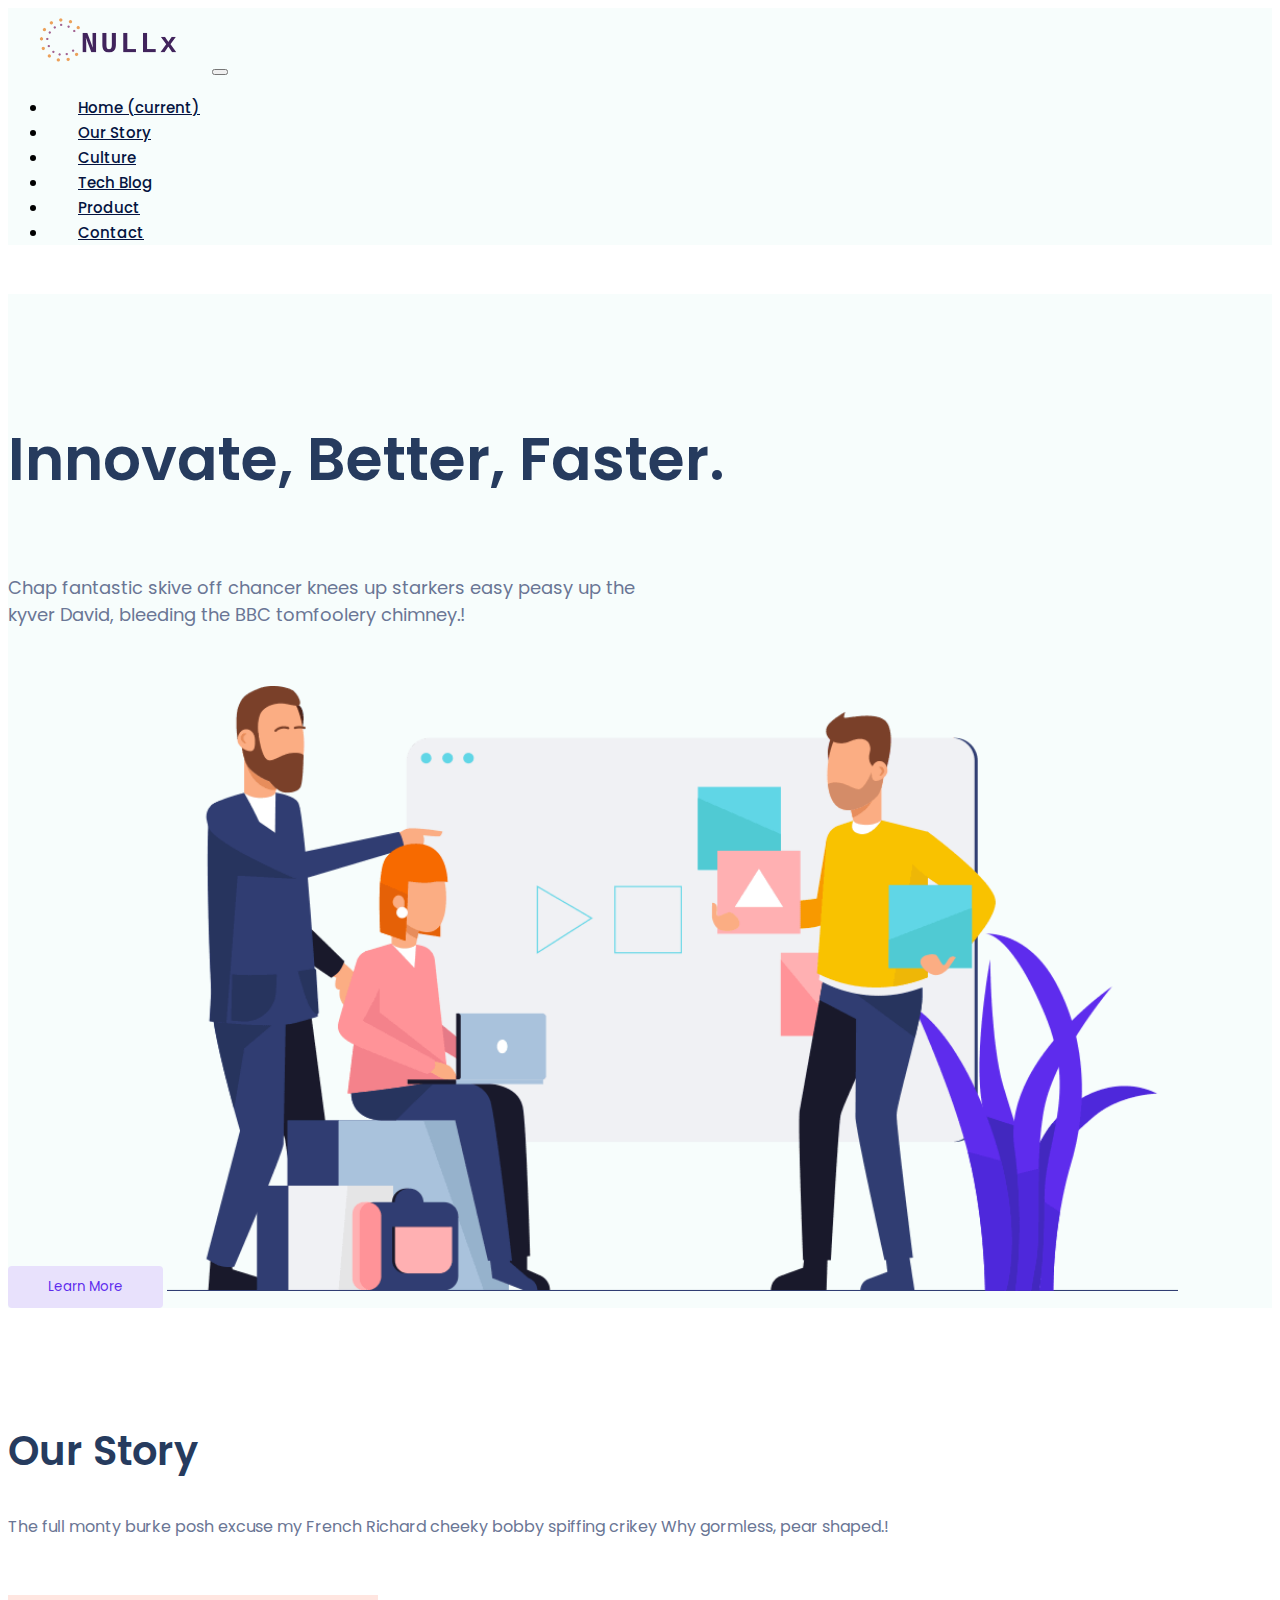
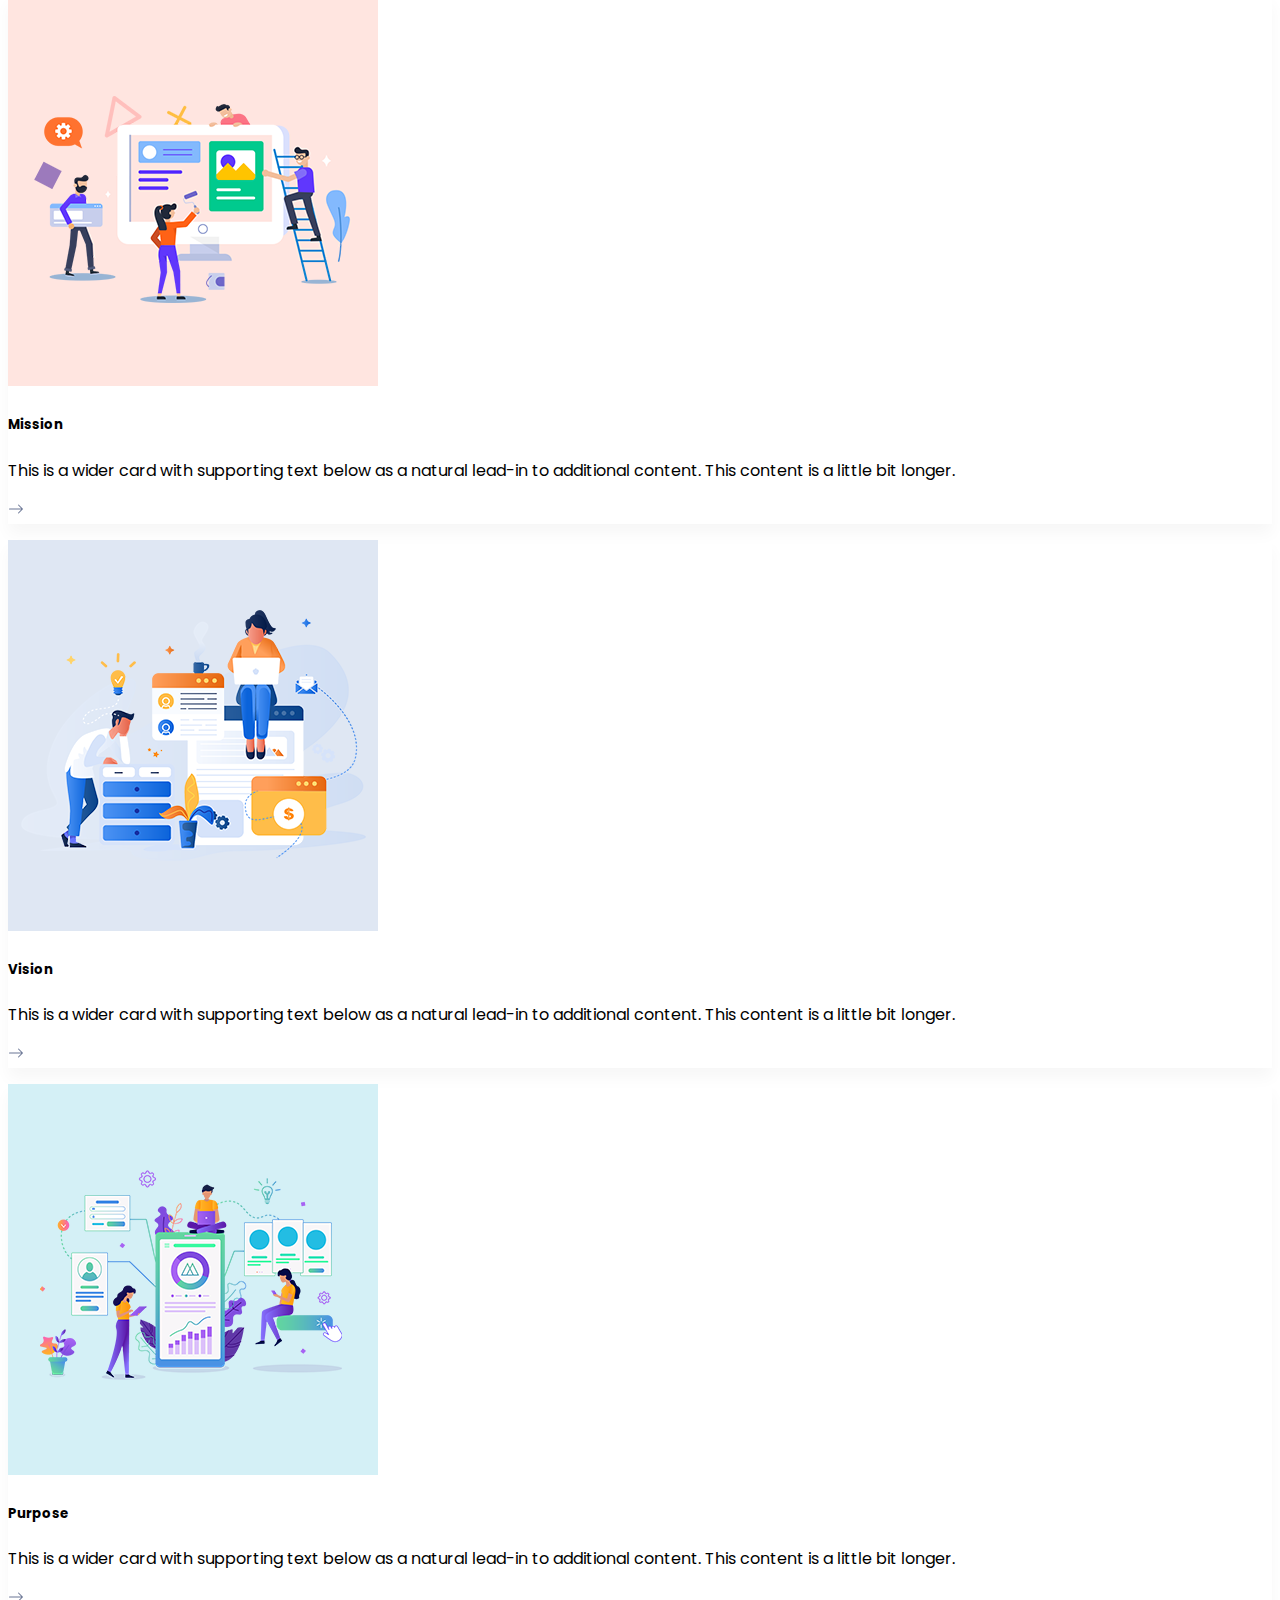
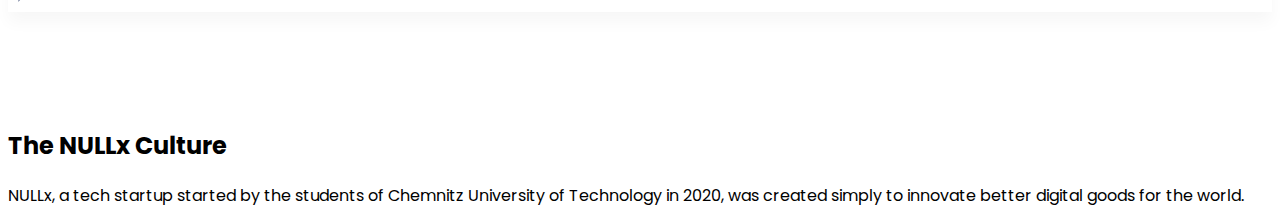
<file: homepage/index.html>
<!doctype html>
<html lang="en">
  <head>
    <!-- Required meta tags -->
    <meta charset="utf-8">
    <meta name="viewport" content="width=device-width, initial-scale=1, shrink-to-fit=no">

    <!-- font importing -->
    <link href="https://fonts.googleapis.com/css2?family=Poppins:wght@300;400;500;600&display=swap" rel="stylesheet">

    <!-- Bootstrap CSS -->
    <link rel="stylesheet" href="https://cdn.jsdelivr.net/npm/bootstrap@4.5.3/dist/css/bootstrap.min.css" integrity="sha384-TX8t27EcRE3e/ihU7zmQxVncDAy5uIKz4rEkgIXeMed4M0jlfIDPvg6uqKI2xXr2" crossorigin="anonymous">
    <link rel="stylesheet" href="css/main.css">

    <title>NULLx</title>
  </head>
  <body>
    <!-- All the HTML section goes here .. -->
    <!-- header section -->
      <nav class="navbar navbar-expand-lg navbar-light sticky-top pl-0 ml-0" id="navigationHeader">
        <div class="container">
        <a class="navbar-brand py-0" href="#"><img id="logoImg" src="img/logo.png"  width="200" alt="" loading="lazy" alt="logo"></a>
        <button class="navbar-toggler" type="button" data-toggle="collapse" data-target="#navbarSupportedContent" aria-controls="navbarSupportedContent" aria-expanded="false" aria-label="Toggle navigation">
          <span class="navbar-toggler-icon"></span>
        </button>
      
        <div class="collapse navbar-collapse">
          <ul class="navbar-nav ml-auto">
            <li class="nav-item active">
              <a class="nav-link" href="#">Home <span class="sr-only">(current)</span></a>
            </li>
            <li class="nav-item">
              <a class="nav-link" href="#">Our Story</a>
            </li>
            <li class="nav-item">
              <a class="nav-link" href="#">Culture</a>
            </li>
            <li class="nav-item">
              <a class="nav-link" href="#">Tech Blog</a>
            </li>
            <li class="nav-item">
              <a class="nav-link" href="#">Product</a>
            </li>
            <li class="nav-item">
              <a class="nav-link" href="#">Contact</a>
            </li>
          </ul>
        </div>
      </div>
      </nav>
   
    <div class="container-fluid p-0 slogan-section">
      <div class="container">
        <div class="row">
          <div class="col-12 d-flex flex-column mx-auto">
            <h2 class="text-center">Innovate, Better, Faster.</h2>
            <p class="text-center">Chap fantastic skive off chancer knees up starkers easy peasy up the <br>kyver David, bleeding the BBC tomfoolery chimney.!</p>
    
            <button type="button" class="btn btn-outline-primary mx-auto">Learn More</button>
            <img class="mx-auto" src="img/top-banner.png" alt="top banner">
          </div>
        </div>
      </div>
    </div>  

    <!-- Our Story Section  -->
    <div class="container our-story">
      <div class="row">
        <div class="col-6 mx-auto title text-center">
          <h2>Our Story</h1>
          <p>The full monty burke posh excuse my French Richard cheeky bobby spiffing crikey Why gormless, pear shaped.!</p>   
        </div>
      </div>
      <div class="row">
         <div class="col-sm">
            <div class="card">
              <img src="img/2.png" class="card-img-top" alt="...">
              <div class="card-body">
                <h5 class="card-title">Mission</h5>
                <p class="card-text">This is a wider card with supporting text below as a natural lead-in to additional content. This content is a little bit longer.</p>
                <p class="card-text">
                  <a href="#">
                    <span class="glyphicon arrow-right">
                      <svg width="1em" height="1em" viewBox="0 0 16 16" class="bi bi-arrow-right" fill="#6a7695" xmlns="http://www.w3.org/2000/svg">
                        <path fill-rule="evenodd" d="M1 8a.5.5 0 0 1 .5-.5h11.793l-3.147-3.146a.5.5 0 0 1 .708-.708l4 4a.5.5 0 0 1 0 .708l-4 4a.5.5 0 0 1-.708-.708L13.293 8.5H1.5A.5.5 0 0 1 1 8z"/>
                      </svg>
                    </span>
                  </a>
                </p>
              </div>
           </div>
         </div>

         <!-- 2 -->
         <div class="col-sm">
          <div class="card">
            <img src="img/1.png" class="card-img-top" alt="...">
            <div class="card-body">
              <h5 class="card-title">Vision</h5>
              <p class="card-text">This is a wider card with supporting text below as a natural lead-in to additional content. This content is a little bit longer.</p>
              <p class="card-text">
                <a href="#">
                  <span class="glyphicon arrow-right">
                    <svg width="1em" height="1em" viewBox="0 0 16 16" class="bi bi-arrow-right" fill="#6a7695" xmlns="http://www.w3.org/2000/svg">
                      <path fill-rule="evenodd" d="M1 8a.5.5 0 0 1 .5-.5h11.793l-3.147-3.146a.5.5 0 0 1 .708-.708l4 4a.5.5 0 0 1 0 .708l-4 4a.5.5 0 0 1-.708-.708L13.293 8.5H1.5A.5.5 0 0 1 1 8z"/>
                    </svg>
                  </span>
                </a>
              </p>
            </div>
         </div>
       </div>

       <!-- 3 -->
       <div class="col-sm">
        <div class="card">
          <img src="img/3.png" class="card-img-top" alt="...">
          <div class="card-body">
            <h5 class="card-title">Purpose</h5>
            <p class="card-text">This is a wider card with supporting text below as a natural lead-in to additional content. This content is a little bit longer.</p>
            <p class="card-text">
              <a href="#">
                <span class="glyphicon arrow-right">
                  <svg width="1em" height="1em" viewBox="0 0 16 16" class="bi bi-arrow-right" fill="#6a7695" xmlns="http://www.w3.org/2000/svg">
                    <path fill-rule="evenodd" d="M1 8a.5.5 0 0 1 .5-.5h11.793l-3.147-3.146a.5.5 0 0 1 .708-.708l4 4a.5.5 0 0 1 0 .708l-4 4a.5.5 0 0 1-.708-.708L13.293 8.5H1.5A.5.5 0 0 1 1 8z"/>
                  </svg>
                </span>
              </a>
            </p>
          </div>
       </div>
     </div>
    </div>
    </div>

    <!-- culture section  -->
    <div class="container">
      <div class="row">
        <div class="col-6">
          <h2>The NULLx Culture</h2>
          <p>
            NULLx, a tech startup started by the students of Chemnitz University of Technology in 2020, 
            was created simply to innovate better digital goods for the world.
          </p>
        </div>        
      </div>
      
    </div>
    
    <!-- jQuery and Bootstrap Bundle (includes Popper) -->
    <script src="https://code.jquery.com/jquery-3.5.1.slim.min.js" integrity="sha384-DfXdz2htPH0lsSSs5nCTpuj/zy4C+OGpamoFVy38MVBnE+IbbVYUew+OrCXaRkfj" crossorigin="anonymous"></script>
    <script src="https://cdn.jsdelivr.net/npm/bootstrap@4.5.3/dist/js/bootstrap.bundle.min.js" integrity="sha384-ho+j7jyWK8fNQe+A12Hb8AhRq26LrZ/JpcUGGOn+Y7RsweNrtN/tE3MoK7ZeZDyx" crossorigin="anonymous"></script>
    <script src="js/main.js"></script>
  </body>
</html>
</file>
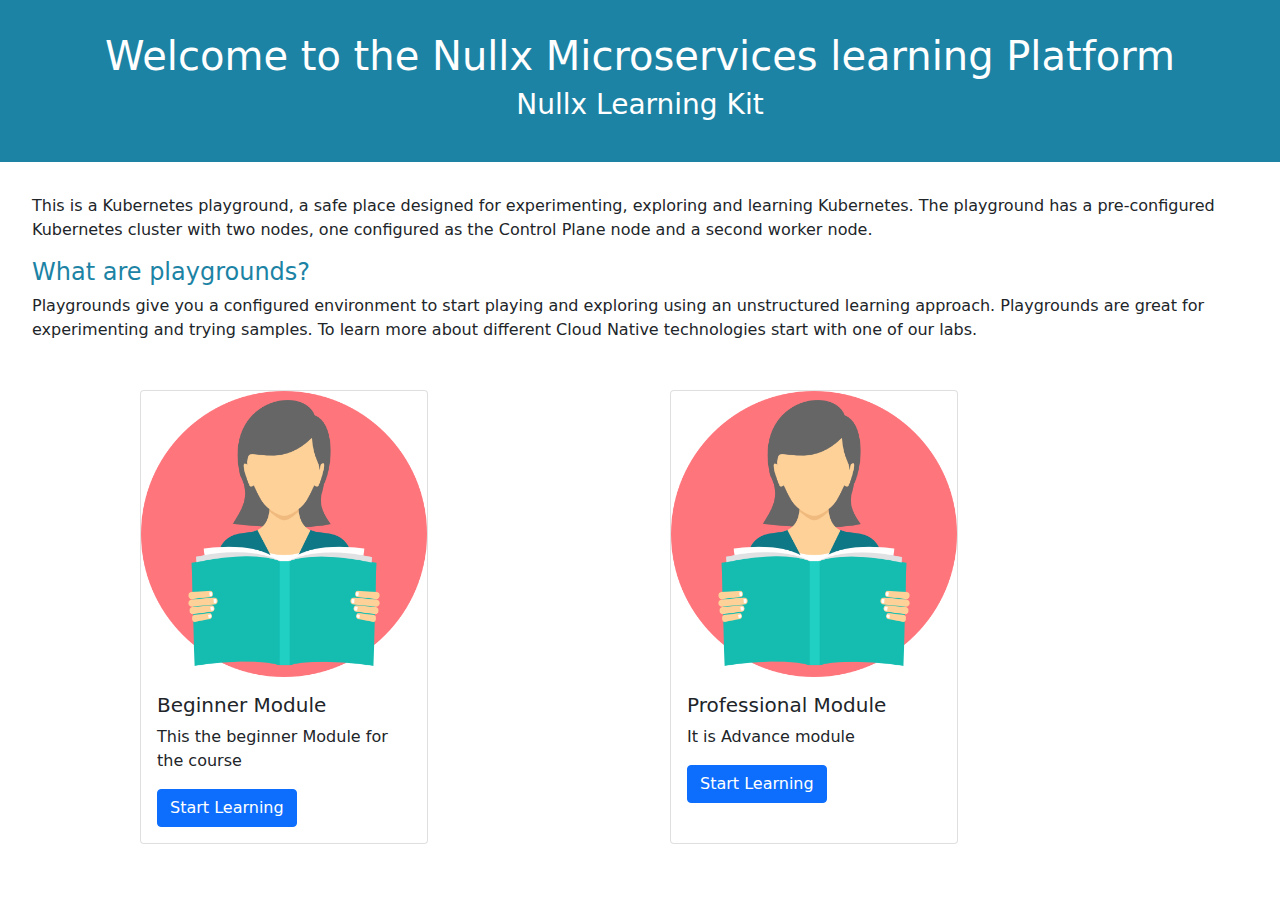
<file: NULLxUI/welcome.html>
<!doctype html>
<html lang="en">
  <head>
    <!-- Required meta tags -->
    <meta charset="utf-8">
    <meta name="viewport" content="width=device-width, initial-scale=1">

    <!-- Bootstrap CSS -->
    <link href="https://cdn.jsdelivr.net/npm/bootstrap@5.0.0-beta2/dist/css/bootstrap.min.css" rel="stylesheet" integrity="sha384-BmbxuPwQa2lc/FVzBcNJ7UAyJxM6wuqIj61tLrc4wSX0szH/Ev+nYRRuWlolflfl" crossorigin="anonymous">
    <link rel="stylesheet" href="CSS/Bootstarp/css/bootstrap.min.css">
    <link rel="stylesheet" href="style1.css">
    
    <title></title>
  </head>
  
    <div class ="welcome"> 
        <h1>Welcome to the Nullx Microservices learning Platform</h1> 
        <h3>Nullx Learning Kit</h3>
    
    </div>

    <div class="thispara" id="sec">
        <p>
            This is a Kubernetes playground, a safe place designed for experimenting, exploring and learning Kubernetes. The playground has a pre-configured Kubernetes cluster with two nodes, one configured as the Control Plane node and a second worker node.
        </p>

    <h4 class="h4color">What are playgrounds?</h4>
            
                <p>
            Playgrounds give you a configured environment to start playing and exploring using an unstructured learning approach. Playgrounds are great for experimenting and trying samples.

            To learn more about different Cloud Native technologies start with one of our labs.
                </p>     

</div>
   

<div class="cards">
      <div class="card" id="1" style="width: 18rem;">
        <img src="Images/beginner.png" class="card-img-top" alt="Kubernetes">
        <div class="card-body">
          <h5 class="card-title">Beginner Module</h5>
          <p class="card-text">This the beginner Module for the course</p>
          <a href="F:\PROJECTNULLx\nullx\nullx\NULLxUI\index.html" class="btn btn-primary">Start Learning </a>
        </div>
      </div>



      <div class="card" id="2" style="width: 18rem;">
        <img src="Images/beginner.png" class="card-img-top" alt="Kubernetes">
        <div class="card-body">
          <h5 class="card-title"> Professional Module</h5>
          <p class="card-text">It is Advance module </p>
          <a href="F:\PROJECTNULLx\nullx\nullx\NULLxUI\index.html" class="btn btn-primary">Start Learning </a>
        </div>

       
      </div>

    </div>
    
     

 
    
  <body>
    <h1></h1>
 













    <!-- Optional JavaScript; choose one of the two! -->

    <!-- Option 1: Bootstrap Bundle with Popper -->
    <script src="https://cdn.jsdelivr.net/npm/bootstrap@5.0.0-beta2/dist/js/bootstrap.bundle.min.js" integrity="sha384-b5kHyXgcpbZJO/tY9Ul7kGkf1S0CWuKcCD38l8YkeH8z8QjE0GmW1gYU5S9FOnJ0" crossorigin="anonymous"></script>

    <!-- Option 2: Separate Popper and Bootstrap JS -->
    <!--
    <script src="https://cdn.jsdelivr.net/npm/@popperjs/core@2.6.0/dist/umd/popper.min.js" integrity="sha384-KsvD1yqQ1/1+IA7gi3P0tyJcT3vR+NdBTt13hSJ2lnve8agRGXTTyNaBYmCR/Nwi" crossorigin="anonymous"></script>
    <script src="https://cdn.jsdelivr.net/npm/bootstrap@5.0.0-beta2/dist/js/bootstrap.min.js" integrity="sha384-nsg8ua9HAw1y0W1btsyWgBklPnCUAFLuTMS2G72MMONqmOymq585AcH49TLBQObG" crossorigin="anonymous"></script>
    -->
  </body>
</html>
</file>
<file: css/main.css>
/* Theme name: NULLX homepage
   Version: 1.0.0
*/
 /* resources: 
    font-family: 'Londrina Outline', cursive;
    font-family: 'Poppins', sans-serif;
 */

body{
  transition: all 0.5s;
  font-family: 'Poppins', sans-serif;
}
.navbar, .slogan-section{
 background:#F7FDFC;
}
.navbar-light .navbar-nav .nav-link{
  font-weight: 500;
  font-size: 15px;
  color: #051441;
  padding-left: 30px;
}
.navbar-light .navbar-nav .nav-link:hover{
  transition: all 0.5s;
  color: #0056b3;
}
#logoImg{
  width: 200px;
}
.slogan-section{
  padding-bottom: 50px;
  height: 100vh;
}
.slogan-section h2{
  padding-top: 180px;
  font-weight: 600;
  font-size: 60px;
  color: #263b5e;
}
.slogan-section p{
  padding-top: 20px;
  padding-bottom: 40px;
  font-size: 18px;
  color: #6a7695;
}
.slogan-section button{
    color: #5e2ced;
    background: #e8e1fc;
    font-weight: 400;
    border: 0px;
    font-family: Poppins,sans-serif;
    cursor: pointer;
    padding: 11px 40px;
    border-radius: 4px;
}
.slogan-section img{
   background-size: contain;
   width: 80%;
}


/* our story section  */

.our-story{
  padding-top: 100px;
  padding-bottom: 80px;
  
}
 .our-story .title h2, .culture .title h2,
 .team-section .title h2,
 .contact-section .title h2{
  font-weight: 600;
  font-size: 40px;
  color: #263b5e;
}
.our-story .title h2{
  padding-top: 30px;
}
.our-story .title p, 
.culture .title p, 
.team-section .title p,
.contact-section .title p {
  padding-bottom: 60px;
  padding-top: 5px;
  font-weight: 300;
  color: #6a7695;
  line-height: 1.6em;
  font-size: 17px;
}
.our-story .card {
  cursor: copy;
  box-shadow: 0px 10px 15px #f7f7f7;
  border-radius: 0;
  border: 0;
  transition: all 0.3s linear;
  height: 100%;
}
.our-story .card:hover{
  box-shadow: 0px 20px 25px #e7e7e7;
}

/* mission section */
.mission .card-title{
  font-weight: 500;
  font-size: 20px;
}
.mission .card-text{
  font-weight: 300;
  font-size: 15px;
}


/* culture section  */
.culture{
  padding-bottom: 50px;
  padding-top: 110px;
}
.single-culture{
  border: 0;
  border-radius: 0;
  padding-top: 50px;
  padding-bottom: 150px;
}
.single-culture h4{
  font-weight: 600;
}
.single-culture p{
  font-weight: 400;
  color: #333;
}
.single-culture .card-img{
  width: 60px;
  height: 60px;
  padding: 10px;
  margin: auto;
  margin-top: 45%;
  margin-left: 5px;
}
.single-culture .col-md-10{
  padding-left: 15px;
}
.single-culture span{
    padding: 10px 14px;
    background-image: linear-gradient(40deg,#5e2ced,#a485fd);
    box-shadow: 0 10px 20px 0 rgba(94,44,237,.2);
    font-size: 20px;
}
.single-culture a{
  padding-top: 30px;
}
.mission-one .card-img {
  background: #E8E1FC;
}
.mission-two .card-img {
  background: #d4f6ee;
}
.main-culture-content{
 background: url('../img/dot-image.png');
 background-repeat: no-repeat;
}

.left-culture-body{
  padding-left: 50px;
}
.left-culture-body:nth-child(even){
  padding-left: 120px;
}
.row.single-culture:nth-child(5) {
  padding-top: 80px;
}
.row.single-culture:nth-child(4) {
  padding-top: 100px;
}
.row.single-culture:nth-child(2) {
  padding-top: 10px;
}
.row.single-culture:nth-child(6){
  margin-top: -25px;
}
.row.single-culture:nth-child(3){
  padding-top: 150px;
}
.left-culture-body h3{
  font-family: 'Londrina Outline', cursive;
  font-size: 70px;
  color: #111;
}
html {
  scroll-behavior: smooth;
}

.left-culture-body h4{
  font-weight: 500;
  padding-top: 10px;
  padding-bottom: 15px;
}
.left-culture-body p{
  padding-bottom: 25px;
  line-height: 1.7rem;
}
.right-culture-body img:nth-child(odd) {
  margin-left: 35px;
}
.right-culture-body img{
    display: block;
    width: 90%;
    padding-left: 15px;
}
.main-culture-content-mobile-view{
  display: none;
}
@media (max-width: 768px) {
  .main-culture-content{
    display: none;
  }
  .main-culture-content-mobile-view {
    display: block;
    margin-top: 50px;
  }
  .left-culture-body:nth-child(even){
    padding-left: 15px;
  }
  .row.single-culture:nth-child(4){
    margin-top: -80px;
  }
  .row.single-culture:nth-child(6){
    margin-top: 0px;
  }
  .single-culture{
    padding-top: 0px;
    padding-bottom: 50px;
  }
  .culture .title p{
    padding-top: 20px;
    padding-bottom: 80px;
  }
}
@media (min-width: 769px) and (max-width:1199.98px){
  .main-culture-content{
    background: none;
  }
  .single-culture{
    padding-top: 50px;
    padding-bottom: 100px;
  }
  .main-culture-content{
    margin-top: 50px;
    margin-bottom: 80px;
  }
}


/* team  */
.team-section .card{
  border:0;
  border-radius: 0;
  min-height: 588px;
}
.team-section{
  padding-top: 80px;
  padding-bottom: 50px;
  background: transparent;
}
.team-member{
  margin-bottom: 50px;
  background: #fff;
}
.team-section .title h2{
  padding-top: 60px;
}
.team-member .card-img{
  width:250px;
  height: 250px;
}
.team-member .card-title{
  margin-bottom: 8px;
}
.team-member .card-subtitle{
  font-weight: 300;
}
.team-member p{
  padding-top: 15px;
  font-weight: 400;
  color: #4d4d4d;
}
.extra-padding{
  padding-top: 49px;
}
.social-media-list ul{
  list-style: none;
  margin: 0;
  padding: 0;
  margin-left: -5px;
}
.social-media-list ul li{
  display: inline;
}
.social-media-list ul li a{
  color: #6a7695;
  padding: 0;
}

/* contact section  */
.contact-section{
  /* background-image: linear-gradient(120deg, #fdfbfb 0%, #ebedee 100%); */
  /* background-image: linear-gradient(120deg, #fefefe 0%, #ebedee 100%); */
  padding-top: 100px;
  padding-bottom: 100px;
}
.contact-section .title h2{
  color: #000;
  padding-top: 30px;
}
.contact-section .title p{
  color: #000;
  font-weight: 300;
}
.contact-area .card{
  box-shadow: 5px 10px 15px #f7f7f7;
}
.contact-area .form-control{
  border-radius: 0; 
  font-size: 15px;
}
.phone-icon{
  display:inline;
  width: 30px;
}
.contact-area .submit{
    color: #5e2ced;
    background: #e8e1fc;
    font-weight: 400;
    border: 0px;
    font-family: Poppins,sans-serif;
    cursor: pointer;
    padding: 5px 20px;
    border-radius: 0px;
}
.contact-area .card-header{
  background: #5e2ced;
  color: #fff;
  text-align: center;
  font-weight: 500;
  font-size: 20px;
}
.address h3{
  font-weight: 500;
  color: #545454;
  margin-left: 15px;
  padding-top: 60px;
  font-size: 2rem;
}
.address p{
  font-weight: 400;
  color: #677294;
  margin-top: 30px;
  margin-left: 15px;
  size: 18px;
}
.address .phone{
  margin-left: 15px;
}
.address .phone h5{
  font-size: 20px;
  color: #545454;
  font-weight: 500;
  padding-left: 10px;
  padding-bottom: 30px;
}

.address .phone img{
  width: 25px;
}

/* footer-section */
.footer-section{
   background: #eff2f9;
   box-shadow: 0 -1px 0 0 rgba(231,236,246,.004);
}
.overlay-footer{
  position: absolute;
  top: 0;
  background-image: url('../img/cloud.png');
  background-position: bottom;
  opacity: 0.5;
}
.footer-logo{
  width: 120px;
}
.footer-top{
  padding-top: 60px;
  padding-bottom: 60px;
}
.footer-top h5{
  font-weight: 500;
  margin-top: 20px;
  color: #333;
}
.footer-top p{
  font-weight: 400;
  color: #677294;
  text-align: start;
  margin-top: 10px;
}
.footer-top ul{
  list-style: 0;
  margin: 0;
  padding: 0;
}
.footer-top ul li{
  display: block;
  padding-top: 10px;
}
.footer-top ul li a{
  text-decoration: none;
  color: #677294;
}
.footer-top ul li a:hover{
  color: #5e2ced;
  transition: all 0.3s linear;
}
.social-media ul{
  margin-top: 15px;
}
.social-media ul li{
  display: inline;
}
.footer-bottom{
  border-top: 1px solid #fff;
  padding-top: 20px;
  padding-bottom: 20px;
}
.footer-bottom p{
  font-weight: 300;
  font-size: 15px;
  color: #4d4d4d;
  text-align: center;
}
</file>
<file: homepage/css/main.css>
/* Theme name: NULLX homepage
   Version: 1.0.0
*/

body{
  transition: all 0.5s;
  font-family: 'Poppins', sans-serif;
}
.navbar, .slogan-section{
 background:#F7FDFC;
}
.navbar-light .navbar-nav .nav-link{
  font-weight: 500;
  font-size: 15px;
  color: #051441;
  padding-left: 30px;
}
.navbar-light .navbar-nav .nav-link:hover{
  transition: all 0.5s;
  color: #0056b3;
}

.slogan-section h2{
  padding-top: 120px;
  font-weight: 600;
  font-size: 60px;
  color: #263b5e;
}
.slogan-section p{
  padding-top: 20px;
  padding-bottom: 40px;
  font-size: 18px;
  color: #6a7695;
}
.slogan-section button{
    color: #5e2ced;
    background: #e8e1fc;
    font-weight: 400;
    border: 0px;
    font-family: Poppins,sans-serif;
    cursor: pointer;
    padding: 11px 40px;
    border-radius: 4px;
}
.slogan-section img{
   background-size: contain;
   width: 80%;
}


/* our story section  */
.our-story{
  padding-top: 80px;
  padding-bottom: 80px;
}
.our-story .title h2 {
  font-weight: 600;
  font-size: 40px;
  color: #263b5e;
}
.our-story .title p {
  padding-bottom: 40px;
  font-weight: 400;
  color: #6a7695;
}
.card {
  cursor: pointer;
  box-shadow: 0px 10px 15px #f7f7f7;
  border-radius: 0;
  border: 0;
  transition: all 0.3s linear;
}
.card:hover{
  box-shadow: 0px 20px 25px #e7e7e7;
}
</file>
<file: NULLxUI/style1.css>
body {
  background-color: white;
}

.text {
  float: inline-end;
  color: red;
}

style {
  color: red;
}

.welcome{
  text-align: center;
  background: #1c83a5;
  color: #FFF;
  padding: 2rem;
  padding-bottom: 2rem;
  margin: 0;
}

.welcome2{
  background: #1c83a5;
  color: #FFF;
  padding: 2rem;
  margin: 0;

}
#sec{

  padding: 2rem;
 
}

.h4color
{
  color:#1c83a5;
}

.cards{
  margin: 0 auto;
  max-width: 1000px;
  display: grid;
  grid-template-columns: repeat(2, 1fr);
  gap: 60px;
}
</file>
